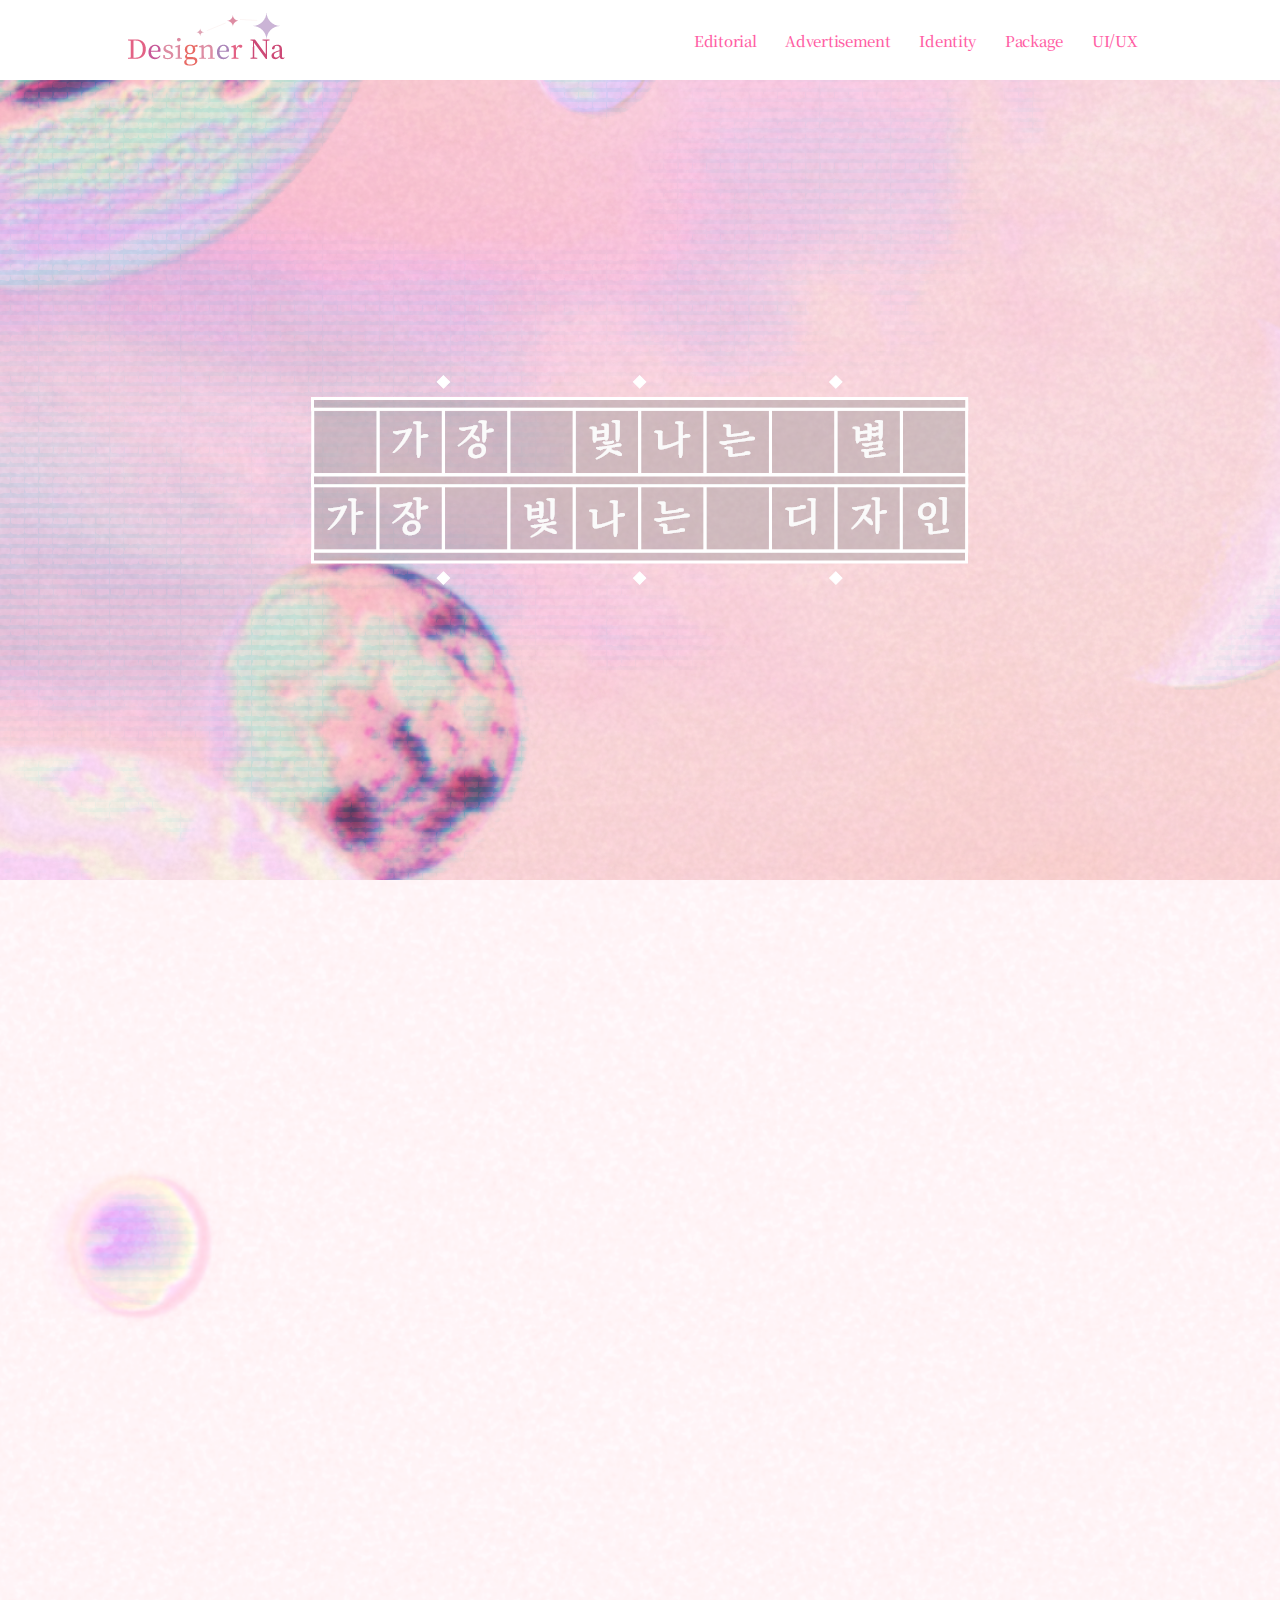
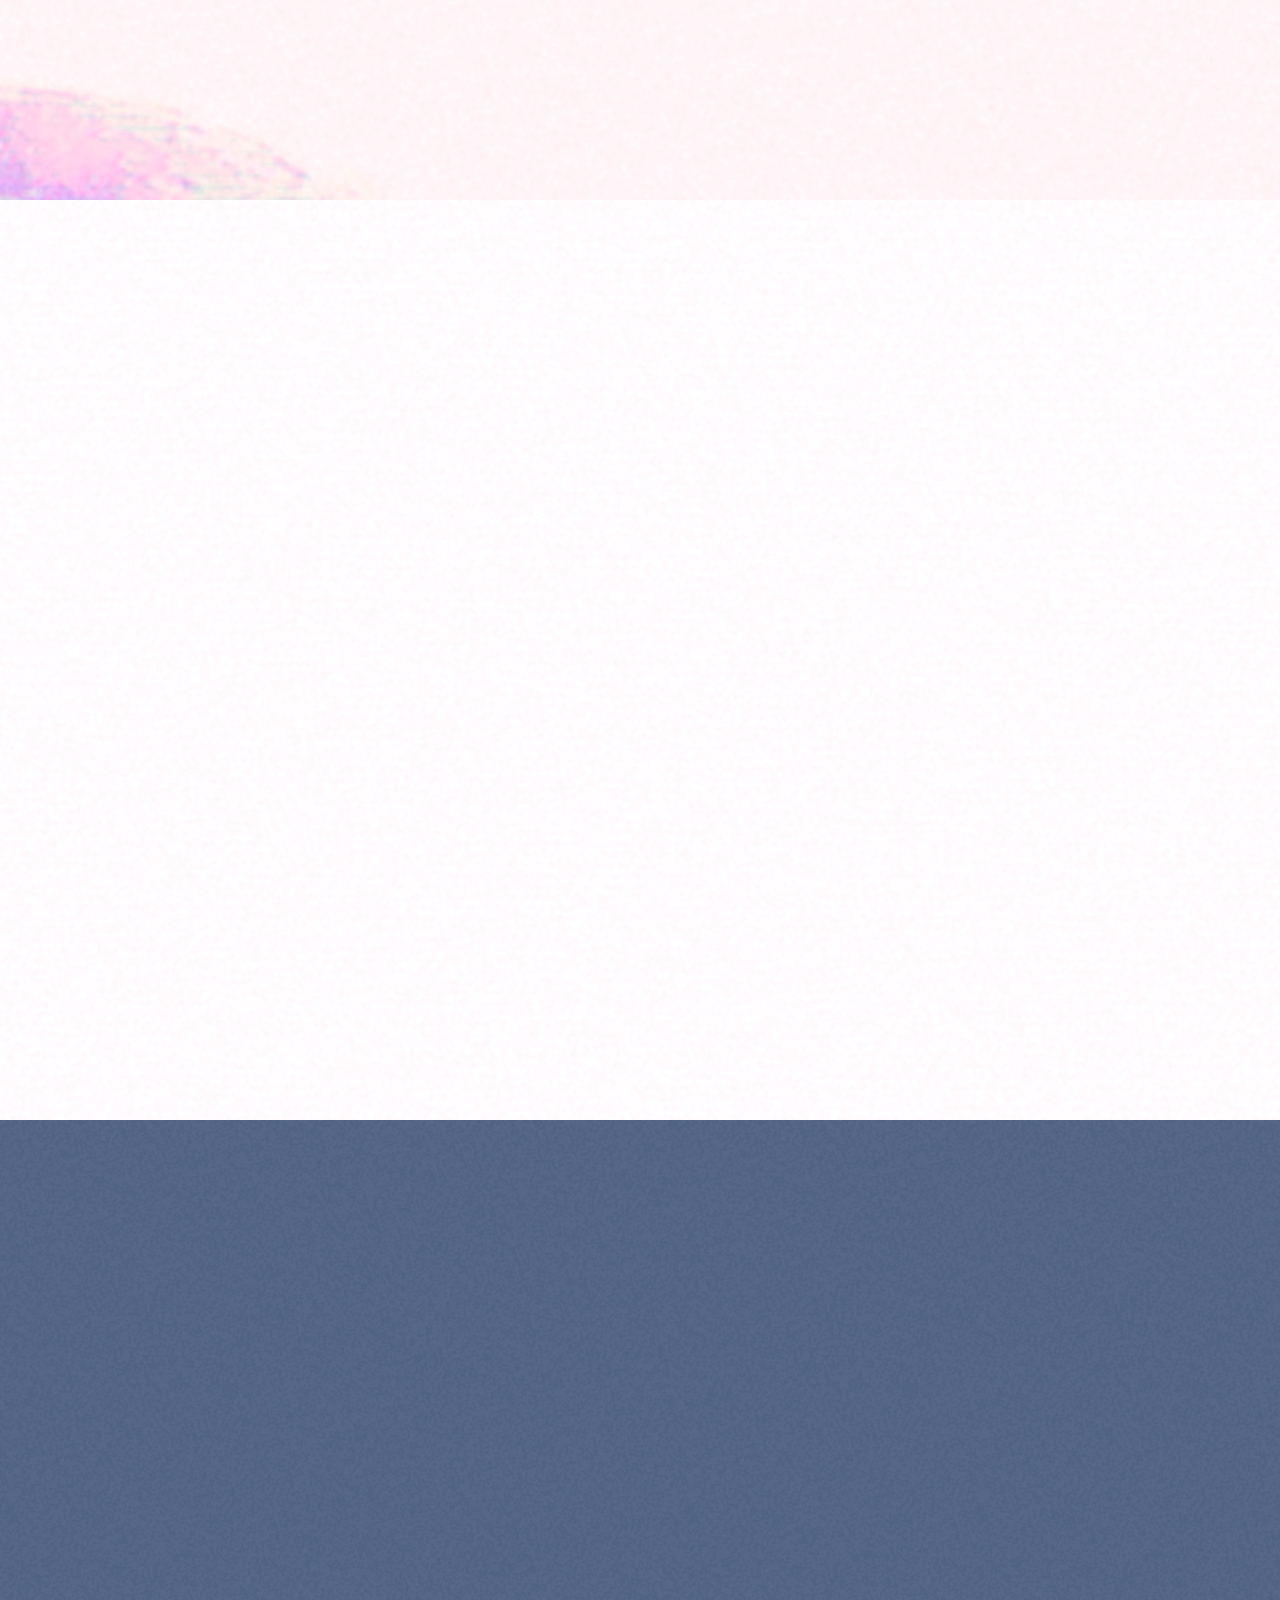
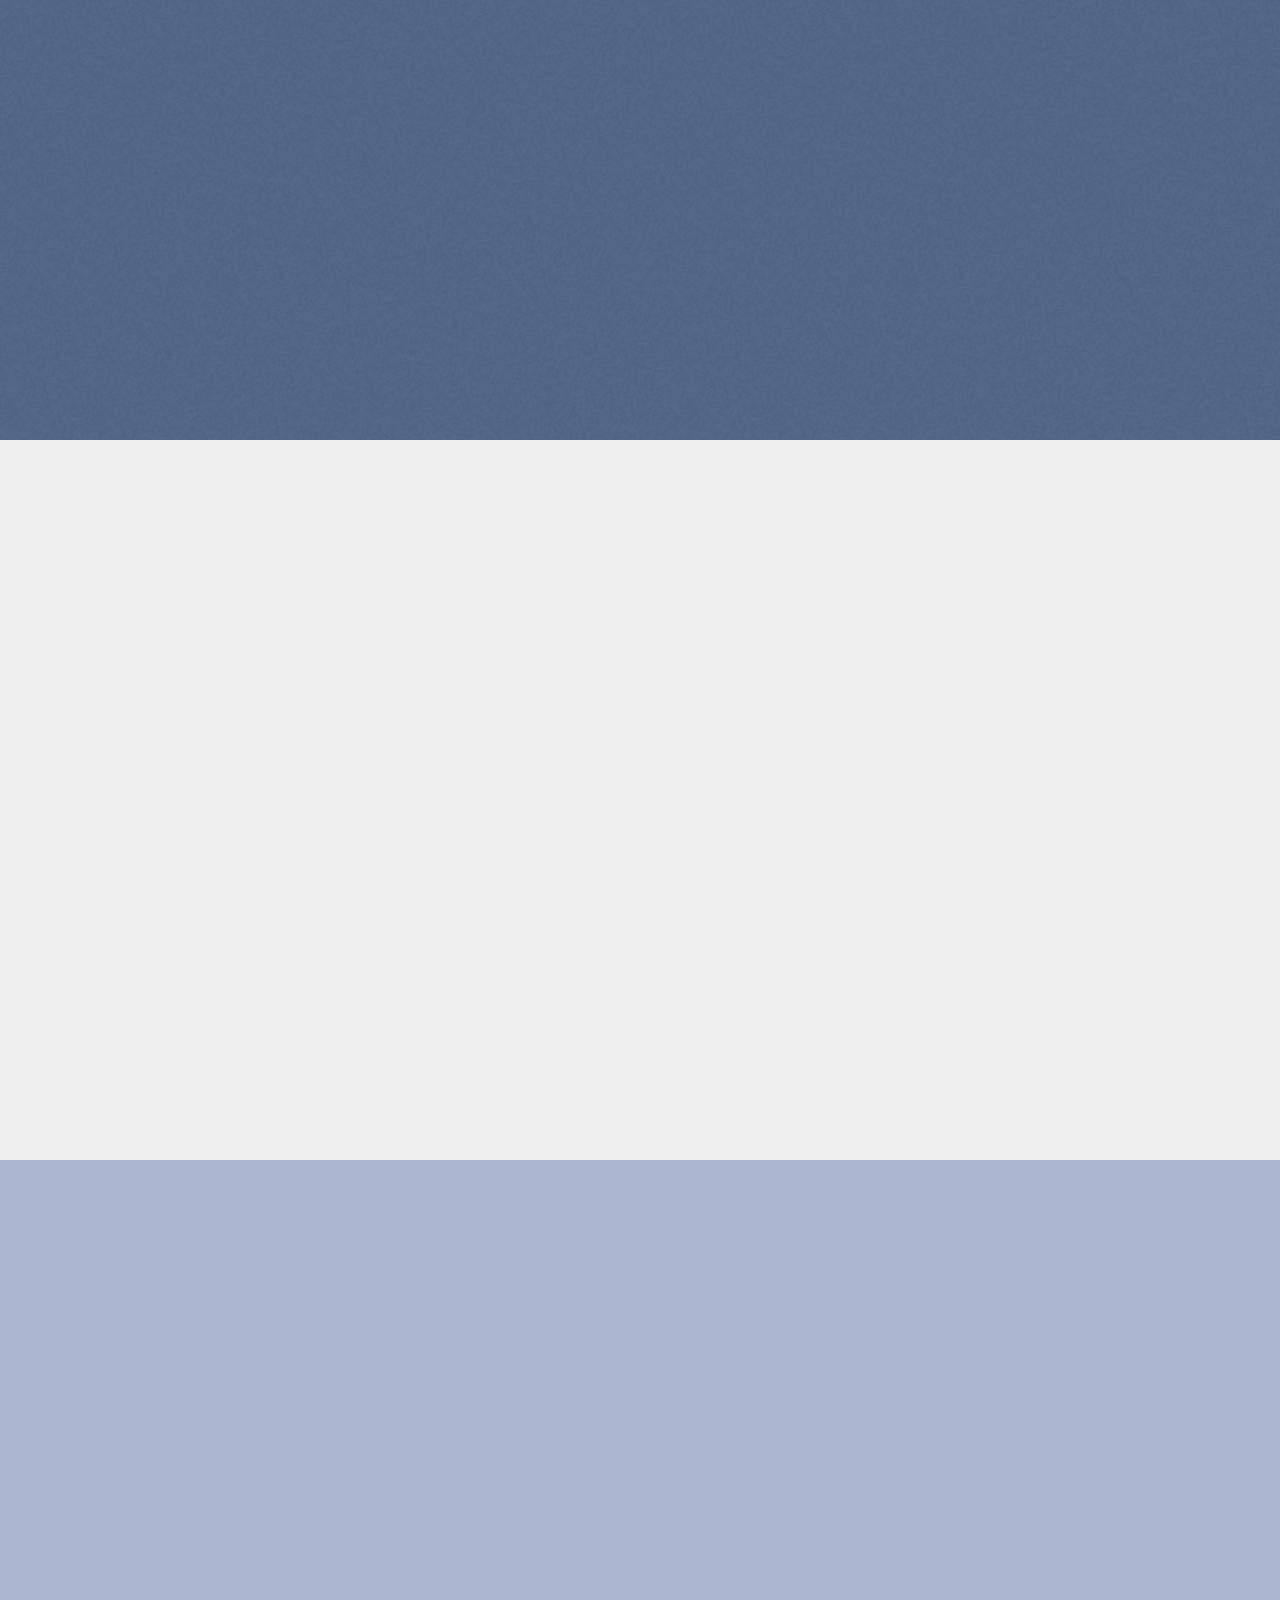
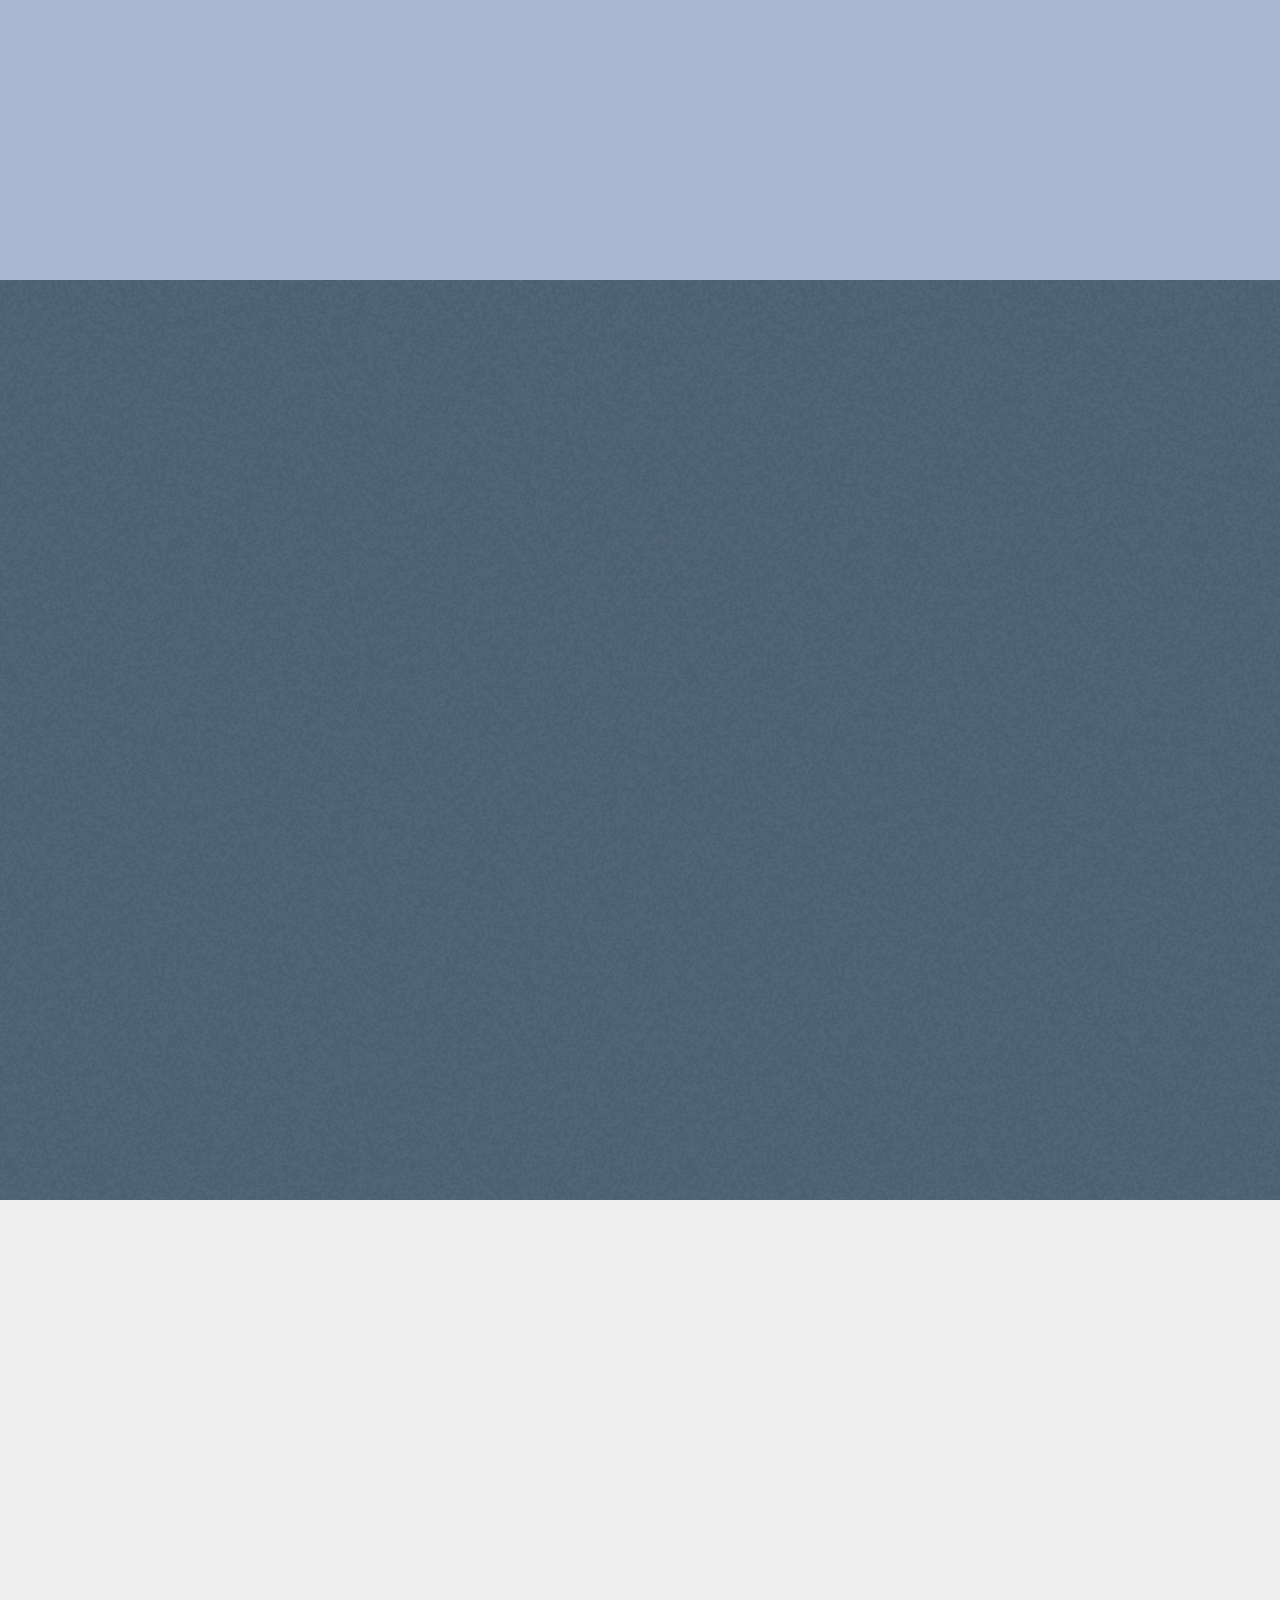
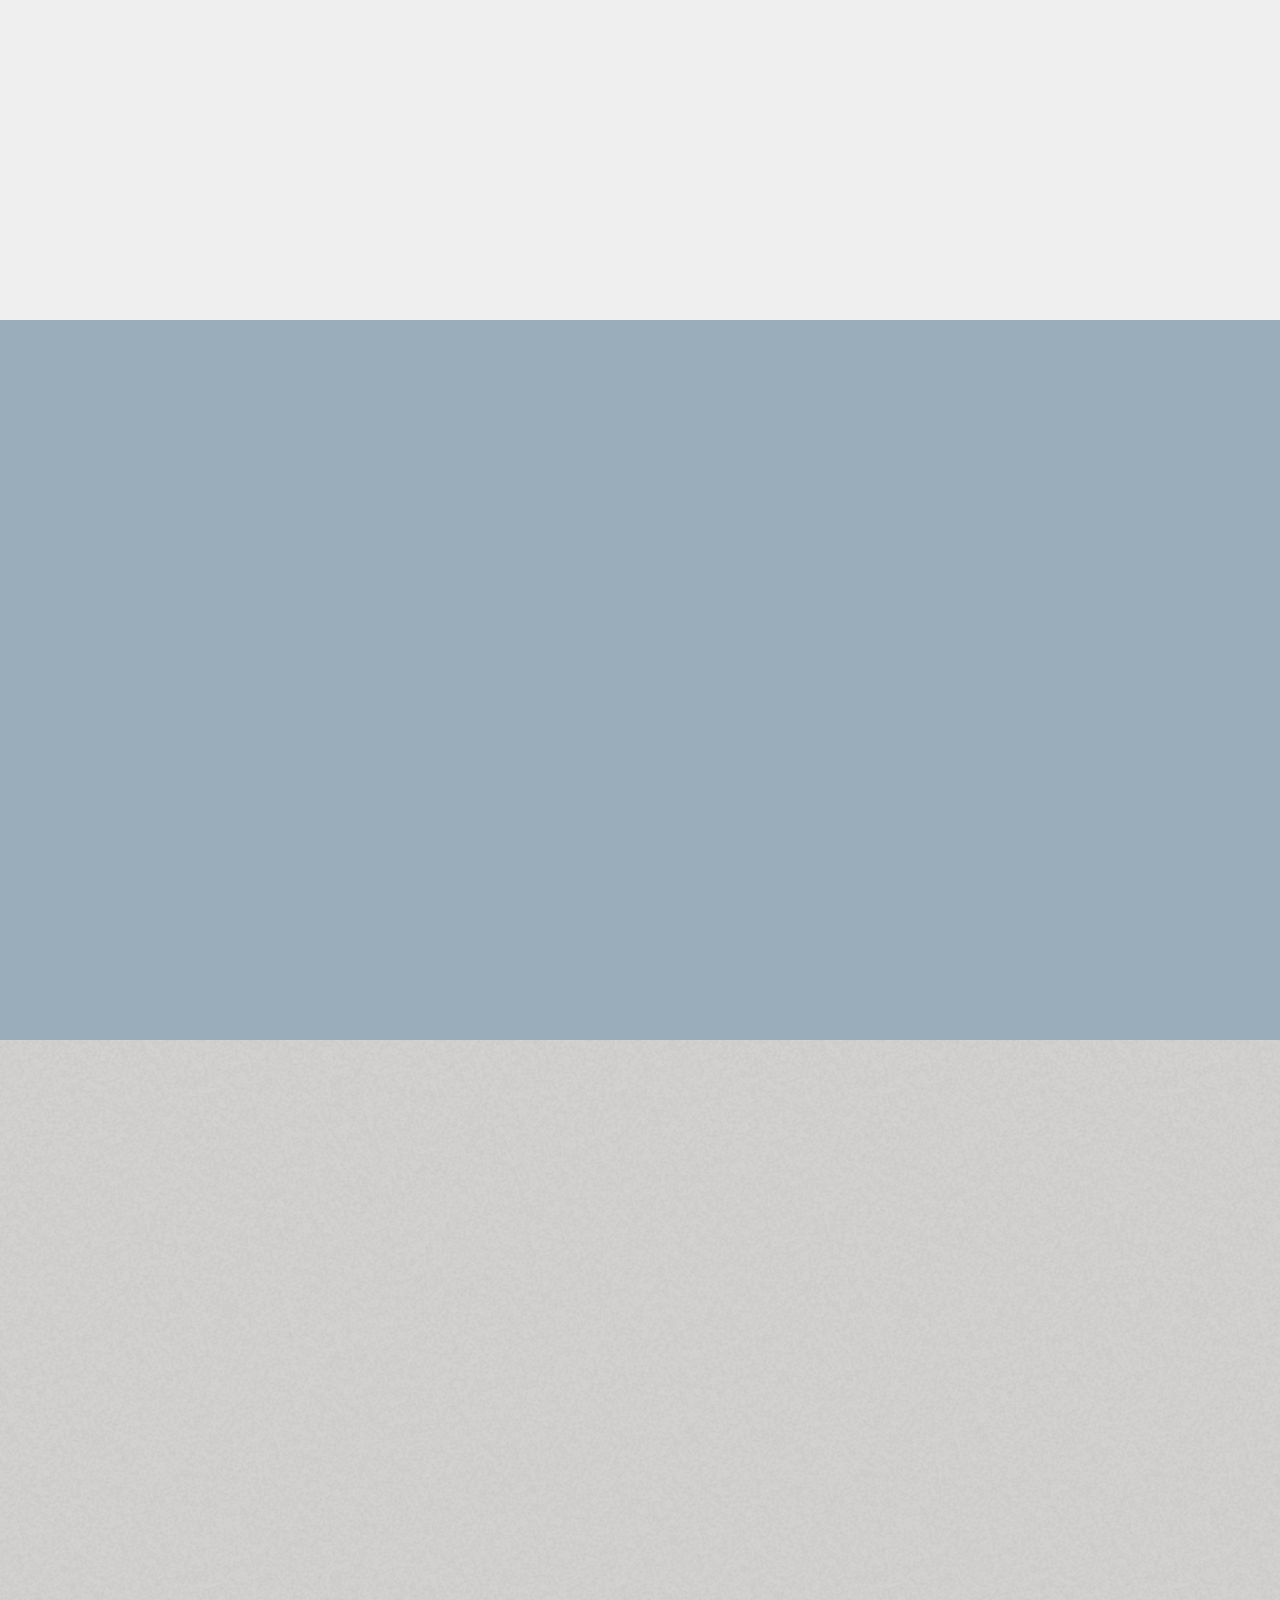
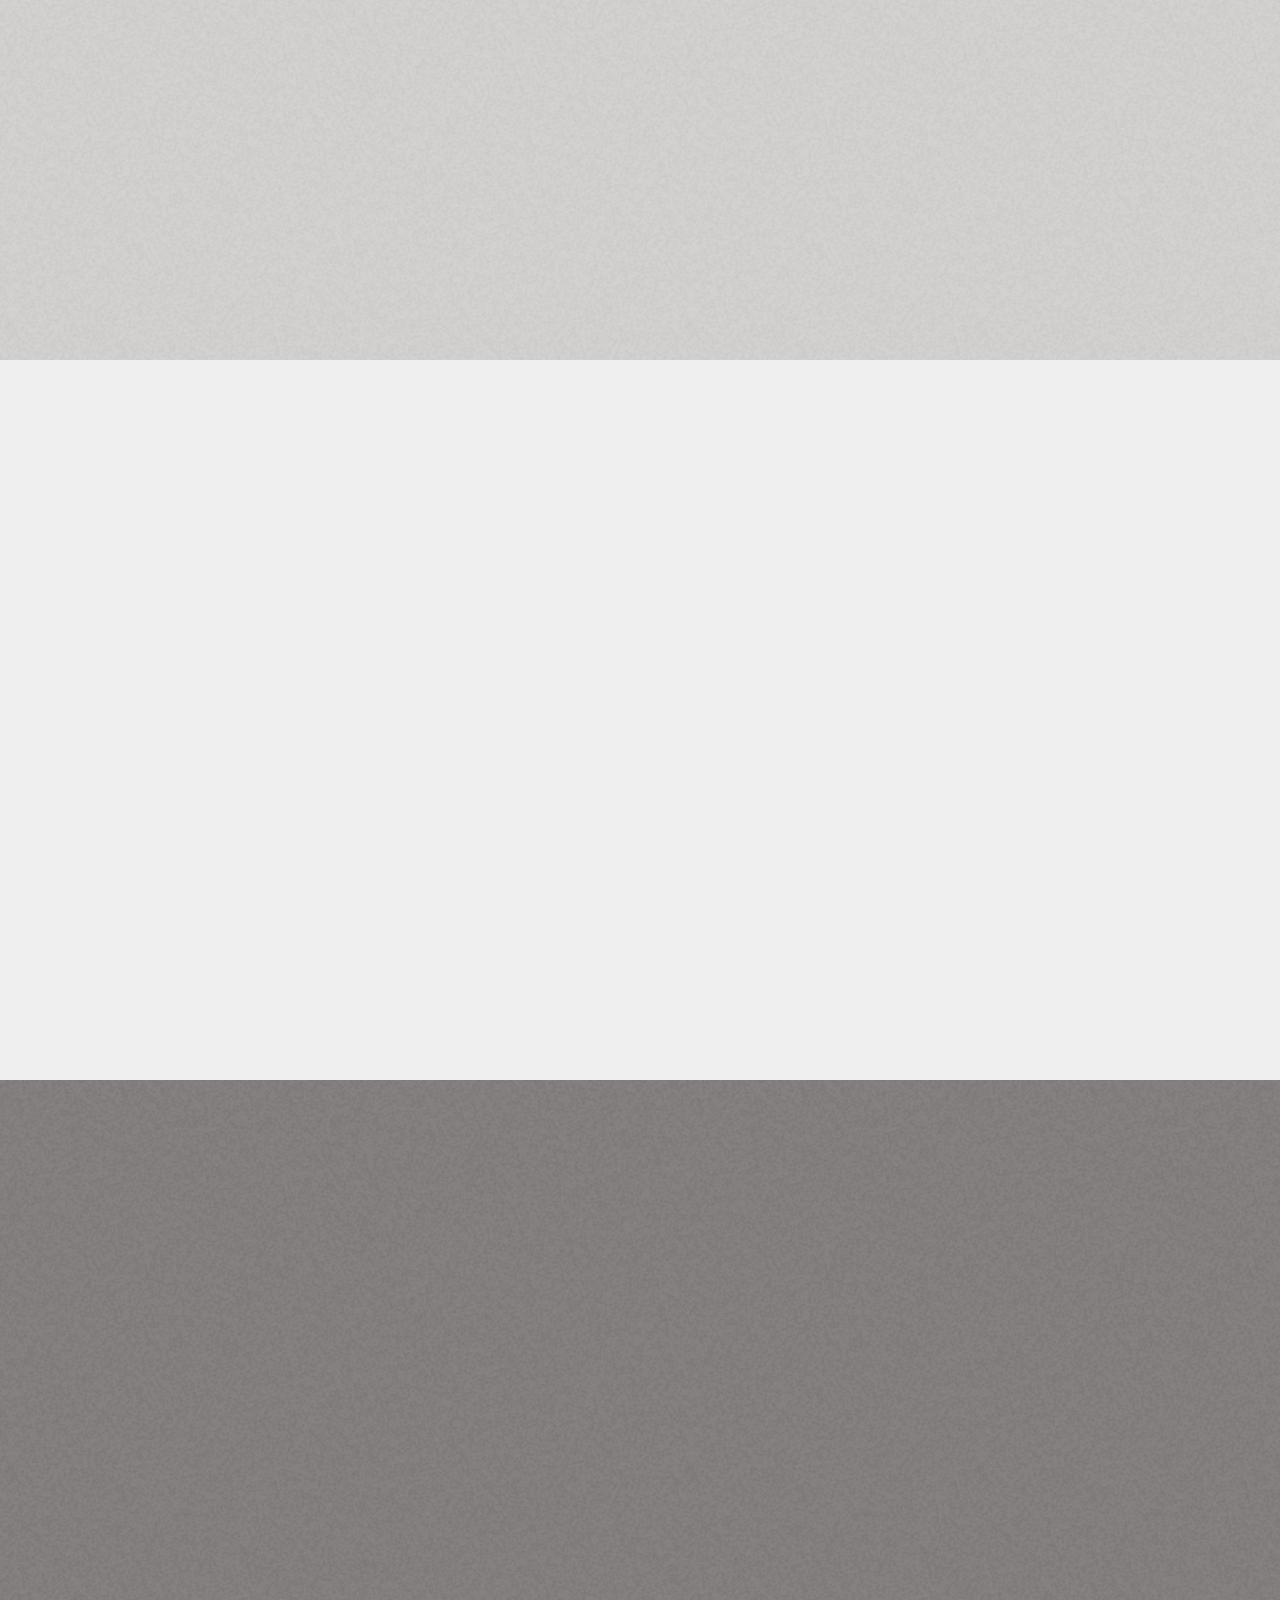
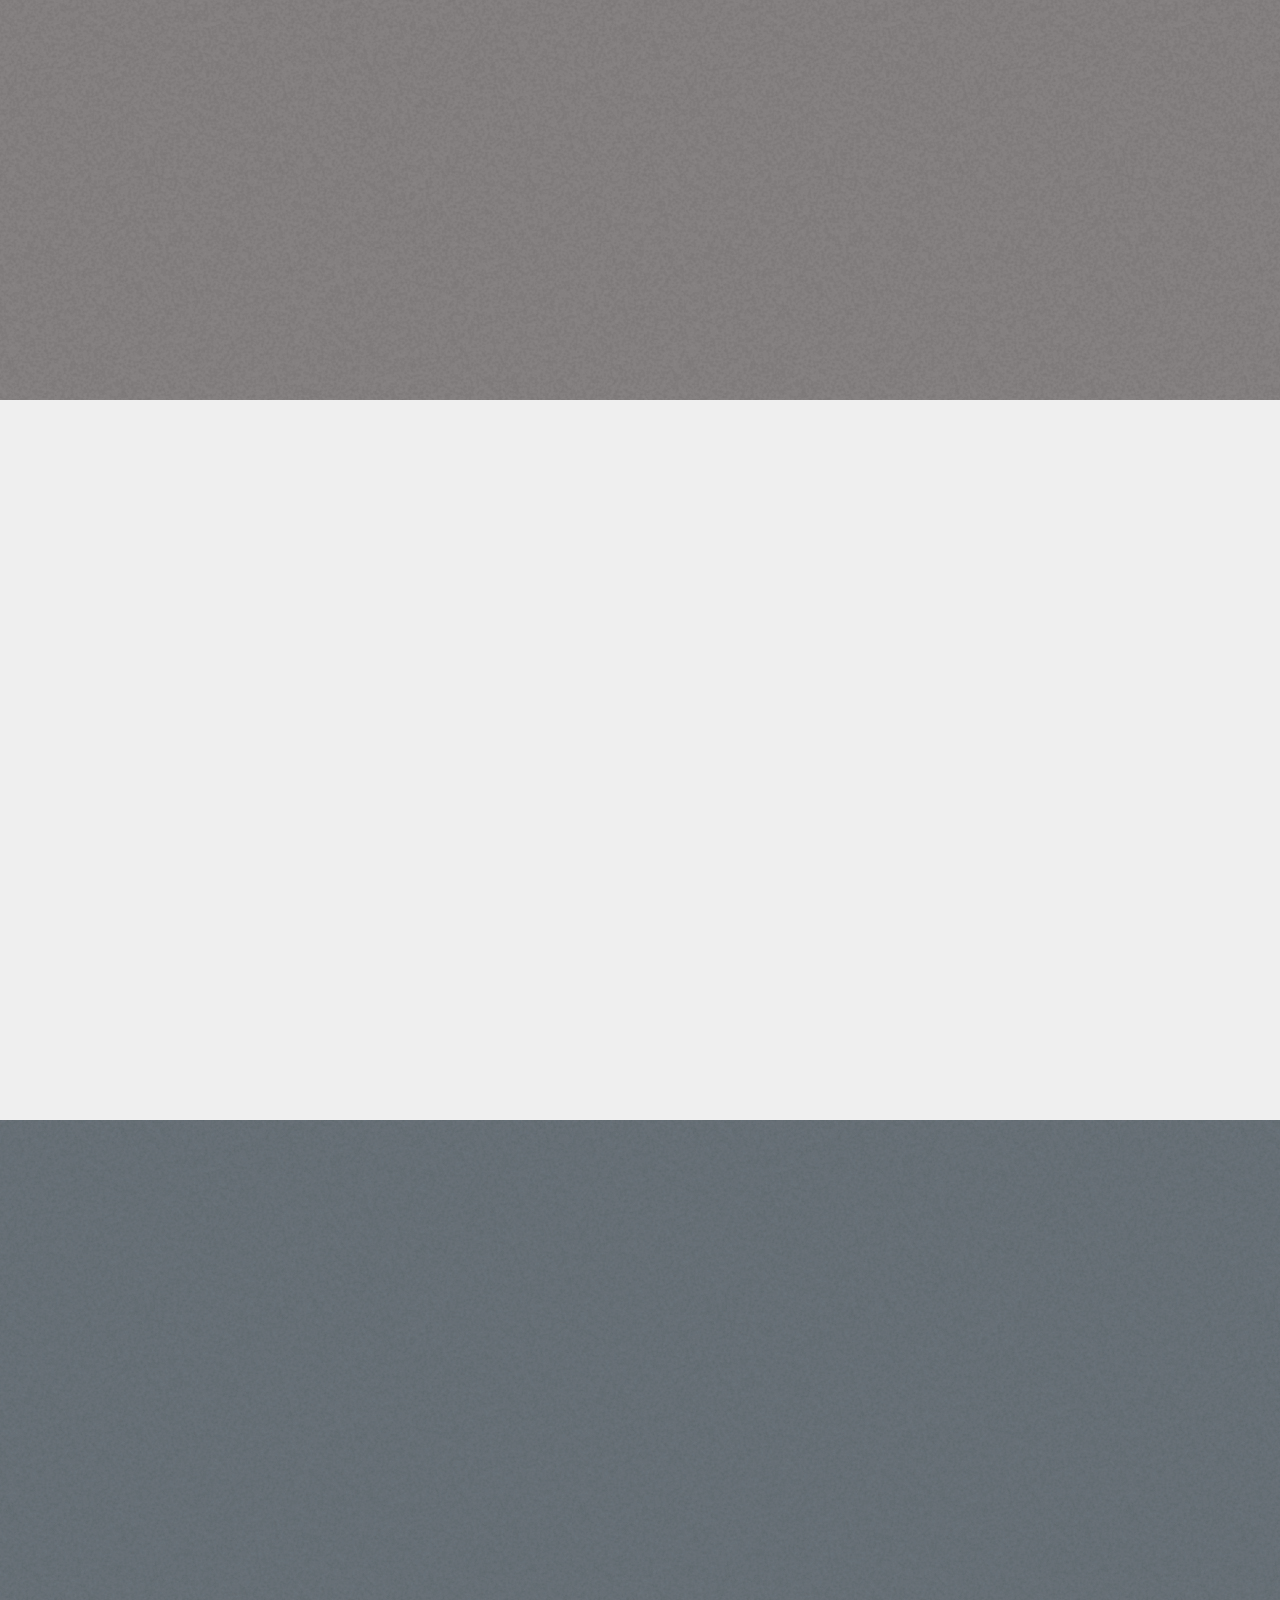
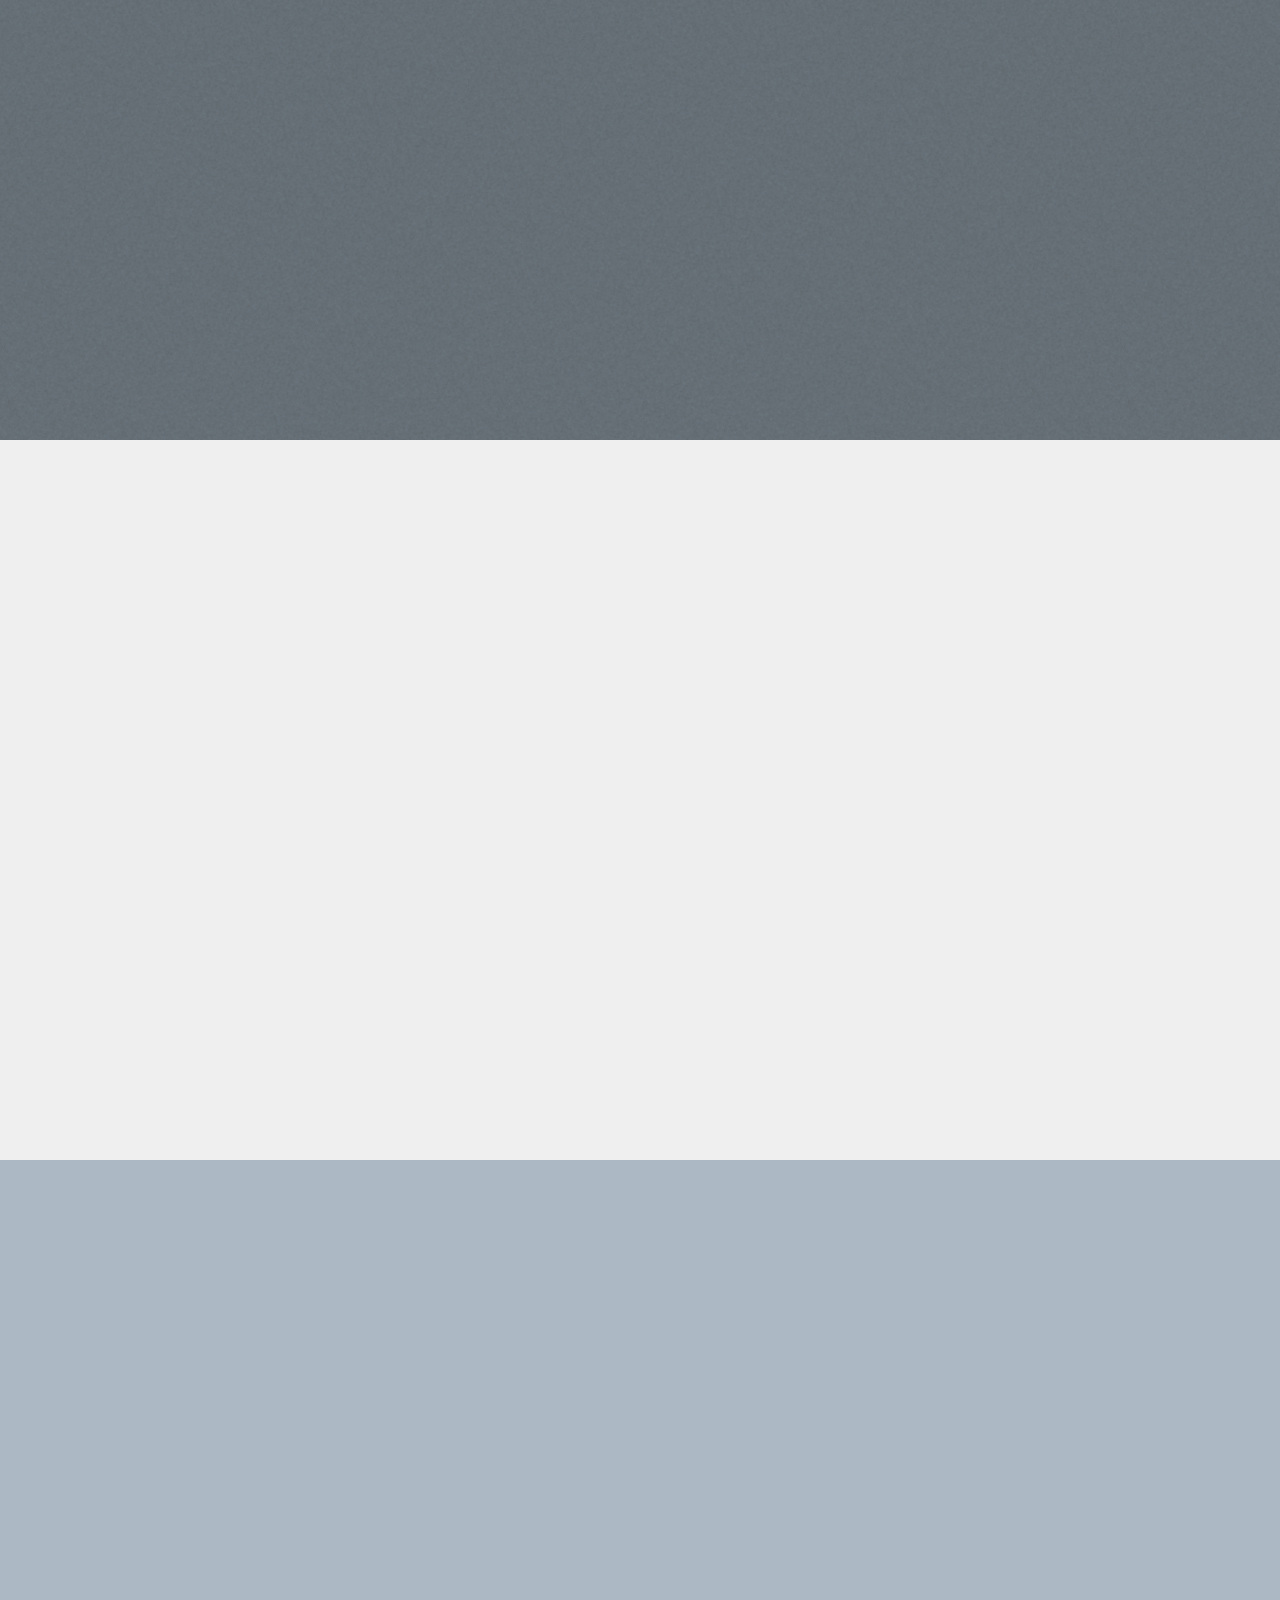
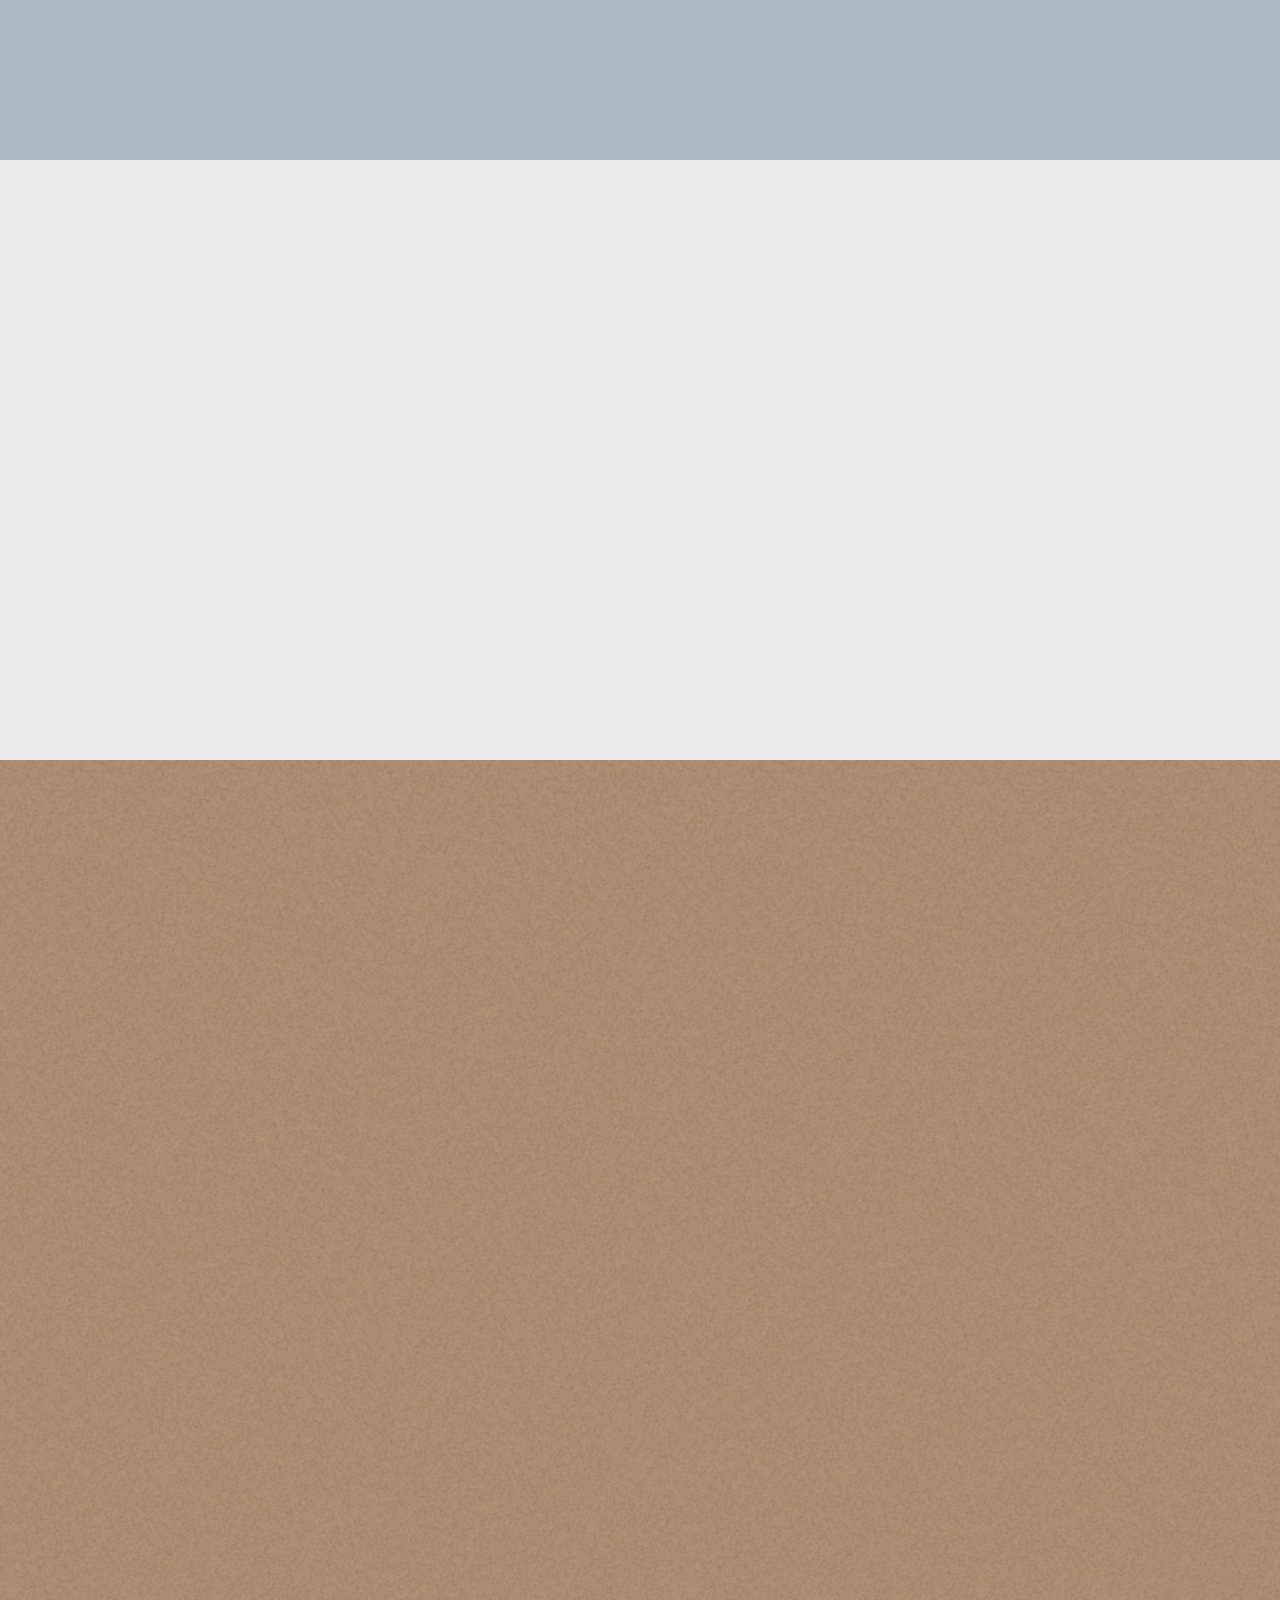
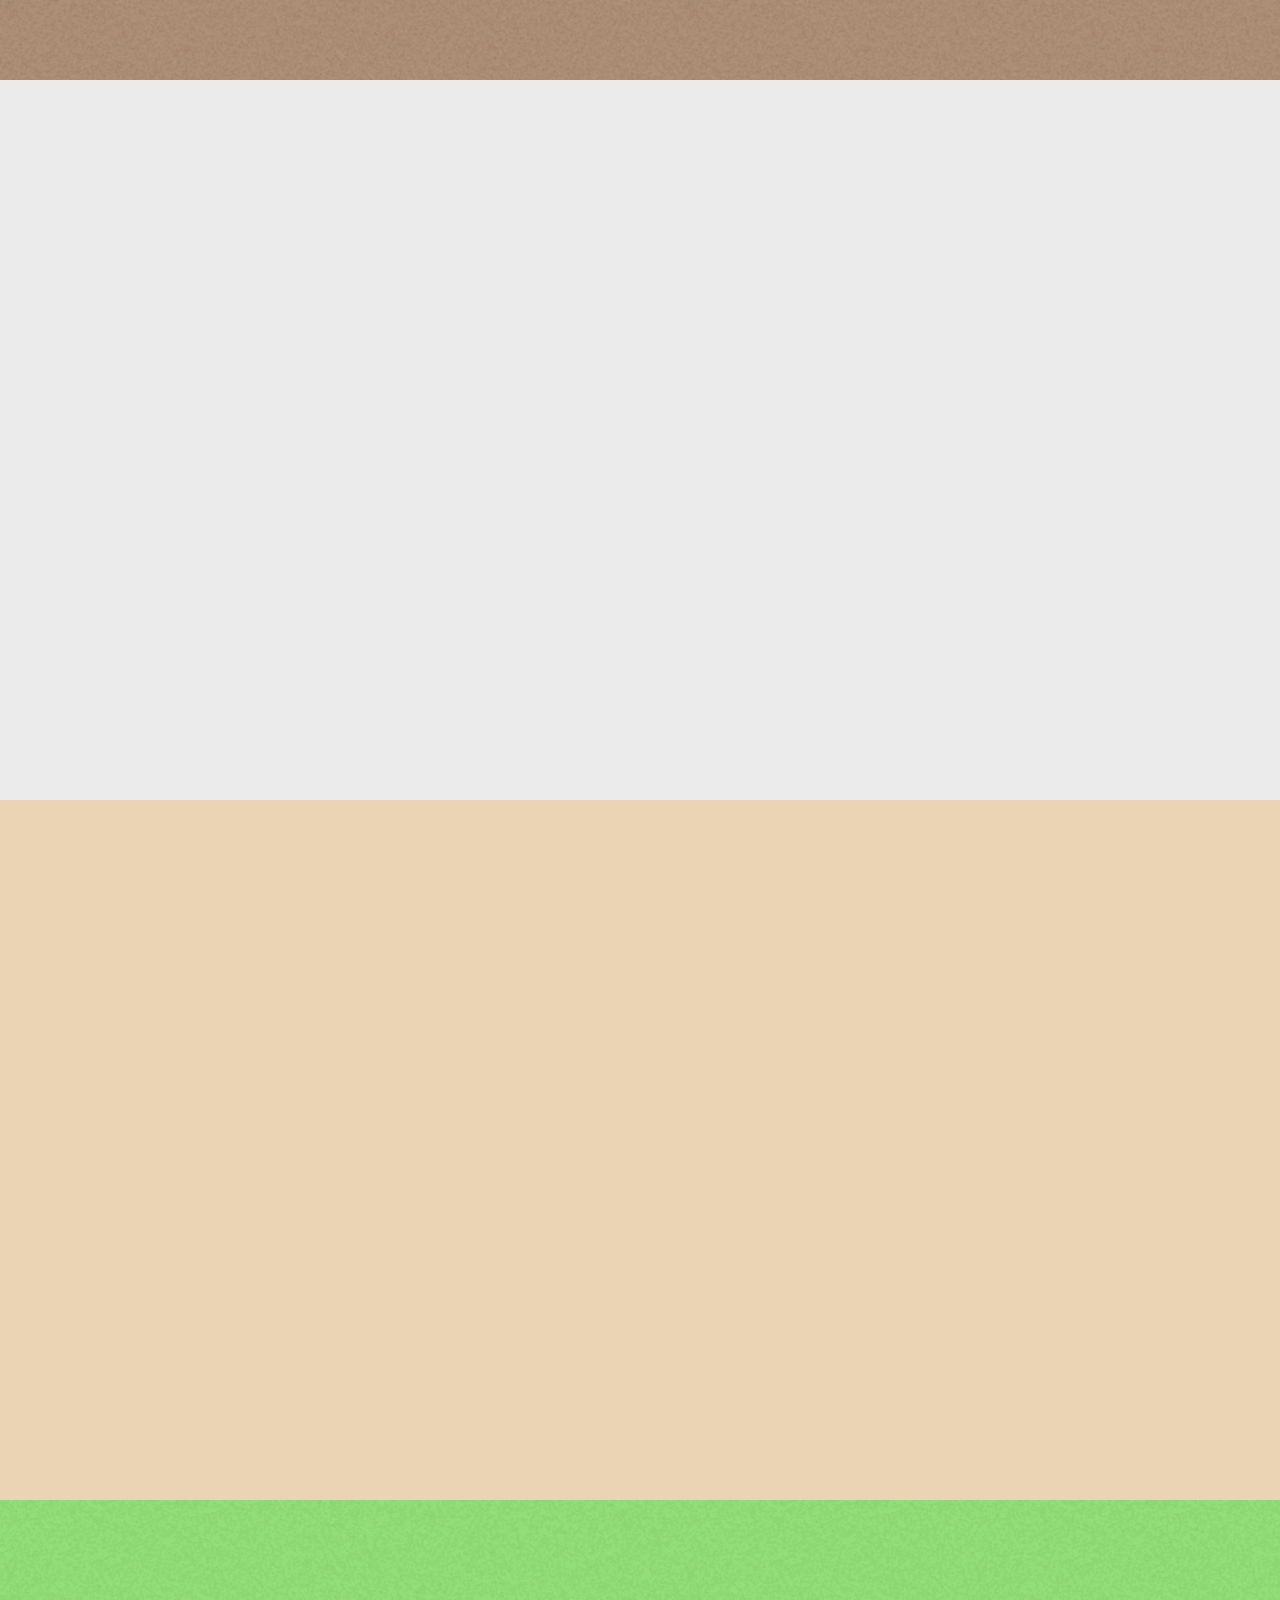
<file: index.html>
<!DOCTYPE html>
<html lang="ko" dir="ltr">
  <head>
    <meta charset="utf-8">
    <title>Designer 'Na' portfolio</title>
    <link rel="stylesheet" href="css/style.css">
    <link href="https://fonts.googleapis.com/css2?family=Noto+Serif+KR:wght@200;300;400;500;600;700;900&display=swap" rel="stylesheet">
    <link rel="stylesheet" href="css/style.css">
    <link href="https://fonts.googleapis.com/css2?family=Noto+Sans+KR:wght@100;300;400;500;700;900&display=swap" rel="stylesheet">
    <link rel="stylesheet" href="css/aos.css">

    <script type="text/javascript"> var UserAgent = navigator.userAgent; if (UserAgent.match(/iPhone|ipad|Android|Windows CE|BlackBerry|Symbian|Windows Phone|webOS|Opera Mini|Opera Mobi|POLARIS|IEMobile|lgtelecom|nokia|SonyEricsson/i) != null || UserAgent.match(/LG|SAMSUNG|Samsung/) != null) { location.href = "m_index.html"; }
    </script>
    
  </head>
  <body>

    <header>
      <nav>
        <div class="logo">
          <a onclick="fnMove('1')"><img src="img/01_logo.png" alt="an insightful designer"></a>
        </div>
        <div class="menu">
          <ul>
            <li><a onclick="fnMove('2')">Editorial</a></li>
            <li><a onclick="fnMove('3')">Advertisement</a></li>
            <li><a onclick="fnMove('4')">Identity</a></li>
            <li><a onclick="fnMove('5')">Package</a></li>
            <li><a onclick="fnMove('6')">UI/UX</a></li>
          </ul>
        </div>
      </nav>
    </header>

    <section>
      <div class="keyvisual" id="anchor1">
        <div class="keyvisual_wrap">
          <div class="keyvisual_title" data-aos="fade-right" data-aos-duration="1800">
            <img src="img/03_keyvisual_tit.png" alt="가장 빛나는 별 가장 빛나는 디자인">
          </div>
        </div>
      </div>

      <div class="profile">
        <div class="profile_wrap">
          <div class="profile_01" data-aos="fade-up" data-aos-duration="1000"><img src="img/04_tit.png" alt="about Me"></div>
          <div class="profile_02" data-aos="fade-up" data-aos-duration="1000"><img src="img/04_txt.png" alt="profile"></div>
        </div>
      </div>

      <div class="bottom">
        <div class="bot_tit" data-aos="fade-up" data-aos-duration="1000"><img src="img/05_tit.png" alt="portfolio"></div>
        <div class="bot_wrap" data-aos="fade-up" data-aos-duration="1000">
          <a onclick="fnMove('2')"><div class="bot_01"></div></a>
          <a onclick="fnMove('3')"><div class="bot_02"></div></a>
          <a onclick="fnMove('4')"><div class="bot_03"></div></a>
        </div>
        <div class="bot_wrap2" data-aos="fade-up" data-aos-duration="1000">
          <a onclick="fnMove('5')"><div class="bot_04"></div></a>
          <a onclick="fnMove('6')"><div class="bot_05"></div></a>
        </div>
      </div>


      <div class="pf_01" id="anchor2">
        <div class="pf_wrap">
         <div class="pf_app_01" data-aos="fade-right" data-aos-duration="1000"><img src="img/pf_app_01.png" alt="사용 프로그램"></div>
         <div class="pf_img_01" data-aos="fade-right" data-aos-duration="1000"><img src="img/pf_img_01.png" alt="리플렛 디자인 목업"></div>
       </div>
      </div>

      <div class="pf_01_main">
        <div class="pf_main_wrap">
         <div class="pf_main_img_01" data-aos="fade-right" data-aos-duration="1000"><img src="img/pf_main_img_01.png" alt="리플렛 디자인 목업"></div>
         <div class="pf_main_txt_01" data-aos="fade-left" data-aos-duration="1000"><img src="img/pf_main_txt_01.png" alt="리플렛 디자인 설명"></div>
       </div>
      </div>

      <div class="pf_01_mu">
        <div class="pf_mu_wrap">
         <div class="pf_mu_img_01" data-aos="fade-up" data-aos-duration="1000"><img src="img/pf_mu_img_01.png" alt="리플렛 디자인 목업"></div>
       </div>
      </div>


      <div class="pf_02">
        <div class="pf_wrap">
         <div class="pf_app_02" data-aos="fade-right" data-aos-duration="1000"><img src="img/pf_app_02.png" alt="사용 프로그램"></div>
         <div class="pf_img_02" data-aos="fade-right" data-aos-duration="1000"><img src="img/pf_img_02.png" alt="북커버 디자인 목업"></div>
        </div>
      </div>

      <div class="pf_02_main">
       <div class="pf_main_wrap">
         <div class="pf_main_txt_02" data-aos="fade-right" data-aos-duration="1000"><img src="img/pf_main_txt_02.png" alt="북커버 디자인 설명"></div>
         <div class="pf_main_img_02" data-aos="fade-left" data-aos-duration="1000"><img src="img/pf_main_img_02.png" alt="북커버 디자인 목업"></div>
       </div>
      </div>

      <div class="pf_02_mu">
       <div class="pf_mu_wrap">
         <div class="pf_mu_img_02" data-aos="fade-up" data-aos-duration="1000"><img src="img/pf_mu_img_02.png" alt="북커버 디자인 목업"></div>
        </div>
      </div>


      <div class="pf_03" id="anchor3">
        <div class="pf_wrap">
           <div class="pf_app_03" data-aos="fade-right" data-aos-duration="1000"><img src="img/pf_app_03.png" alt="사용 프로그램"></div>
           <div class="pf_img_03" data-aos="fade-right" data-aos-duration="1000"><img src="img/pf_img_03.png" alt="잡지광고 목업"></div>
        </div>
      </div>

      <div class="pf_03_main">
       <div class="pf_main_wrap">
         <div class="pf_main_img_03" data-aos="fade-right" data-aos-duration="1000"><img src="img/pf_main_img_03.png" alt="잡지광고 목업"></div>
         <div class="pf_main_txt_03" data-aos="fade-left" data-aos-duration="1000"><img src="img/pf_main_txt_03.png" alt="잡지광고 설명"></div>
       </div>
      </div>


      <div class="pf_04">
       <div class="pf_wrap">
         <div class="pf_app_04" data-aos="fade-right" data-aos-duration="1000"><img src="img/pf_app_04.png" alt="사용 프로그램"></div>
         <div class="pf_img_04" data-aos="fade-right" data-aos-duration="1000"><img src="img/pf_img_04.png" alt="신문 공익광고 목업"></div>
       </div>
      </div>

      <div class="pf_04_main">
       <div class="pf_main_wrap">
         <div class="pf_main_txt_04" data-aos="fade-right" data-aos-duration="1000"><img src="img/pf_main_txt_04.png" alt="신문 공익광고 설명"></div>
         <div class="pf_main_img_04" data-aos="fade-left" data-aos-duration="1000"><img src="img/pf_main_img_04.png" alt="신문 공익광고 목업"></div>
       </div>
      </div>


      <div class="pf_05" id="anchor4">
       <div class="pf_wrap">
         <div class="pf_img_05" data-aos="fade-right" data-aos-duration="1000"><img src="img/pf_img_05.png" alt="C.I디자인 목업"></div>
       </div>
      </div>

      <div class="pf_05_main">
        <div class="pf_main_wrap">
         <div class="pf_main_img_05" data-aos="fade-right" data-aos-duration="1000"><img src="img/pf_main_img_05.png" alt="C.I디자인 목업"></div>
         <div class="pf_main_txt_05" data-aos="fade-left" data-aos-duration="1000"><img src="img/pf_main_txt_05.png" alt="C.I디자인 설명"></div>
        </div>
      </div>

      <div class="pf_05_mu_1">
       <div class="pf_mu_wrap">
         <div class="pf_mu_img_05_1" data-aos="fade-up" data-aos-duration="1000"><img src="img/pf_mu_img_05_1.png" alt="C.I디자인 목업"></div>
        </div>
      </div>

      <div class="pf_05_mu_2">
       <div class="pf_mu_wrap">
         <div class="pf_mu_img_05_2" data-aos="fade-up" data-aos-duration="1000"><img src="img/pf_mu_img_05_2.png" alt="C.I디자인 목업"></div>
        </div>
      </div>


      <div class="pf_06" id="anchor5">
       <div class="pf_wrap">
        <div class="pf_app_06" data-aos="fade-right" data-aos-duration="1000"><img src="img/pf_app_06.png" alt="사용 프로그램"></div>
        <div class="pf_img_06" data-aos="fade-right" data-aos-duration="1000"><img src="img/pf_img_06.png" alt="패키지디자인 목업"></div>
       </div>
      </div>

      <div class="pf_06_main">
       <div class="pf_main_wrap">
        <div class="pf_main_txt_06" data-aos="fade-right" data-aos-duration="1000"><img src="img/pf_main_txt_06.png" alt="패키지디자인 설명"></div>
        <div class="pf_main_img_06" data-aos="fade-left" data-aos-duration="1000"><img src="img/pf_main_img_06.png" alt="패키지디자인 목업"></div>
       </div>
      </div>

      <div class="pf_06_mu_1">
       <div class="pf_mu_wrap">
         <div class="pf_mu_img_06_1" data-aos="fade-up" data-aos-duration="1000"><img src="img/pf_mu_img_06_1.png" alt="패키지디자인 목업"></div>
         </div>
      </div>


      <div class="pf_07" id="anchor6">
       <div class="pf_wrap">
        <div class="pf_app_07" data-aos="fade-right" data-aos-duration="1000"><img src="img/pf_app_07.png" alt="사용 프로그램"></div>
        <div class="pf_img_07" data-aos="fade-right" data-aos-duration="1000"><img src="img/pf_img_07.png" alt="모바일 웹사이트 목업"></div>
       </div>
      </div>

      <div class="pf_07_main">
       <div class="pf_main_wrap">
        <div class="pf_main_img_07" data-aos="fade-right" data-aos-duration="1000"><img src="img/pf_main_img_07.png" alt="모바일 웹사이트 목업"></div>
        <div class="pf_main_txt_07" data-aos="fade-left" data-aos-duration="1000"><img src="img/pf_main_txt_07.png" alt="모바일 웹사이트 설명"></div>
       </div>
      </div>

      <div class="pf_07_mu_1">
       <div class="pf_mu_wrap">
        <div class="pf_mu_img_07_1" data-aos="fade-up" data-aos-duration="1000"><img src="img/pf_mu_img_07_1.png" alt="모바일 웹사이트 목업"></div>
       </div>
      </div>

    </section>

    <footer>
      <div class="footer_wrap">
        <span class="footer_logo"><img src="img/06_footer_logo.png" alt="footer"></span>
        <span class="footer_txt">Copyright ⓒ 2020 Na Sungsu All right reserved<br>e-Mail : nasc13@naver.com</span>
      </div>
    </footer>

    <script type="text/javascript" src="js/jquery-latest.js"></script>
    <script>
      function fnMove(seq){
        var offset = $("#anchor" + seq).offset();
        $('html,body').animate({scrollTop : offset.top}, 1200);
      }
    </script>

    <!--AOS 스크립트-->
    <script type="text/javascript" src="js/aos.js"></script>
    <script>
      AOS.init({
        easing: 'ease-in-out-sine'
      });
    </script>

  </body>
</html>
</file>
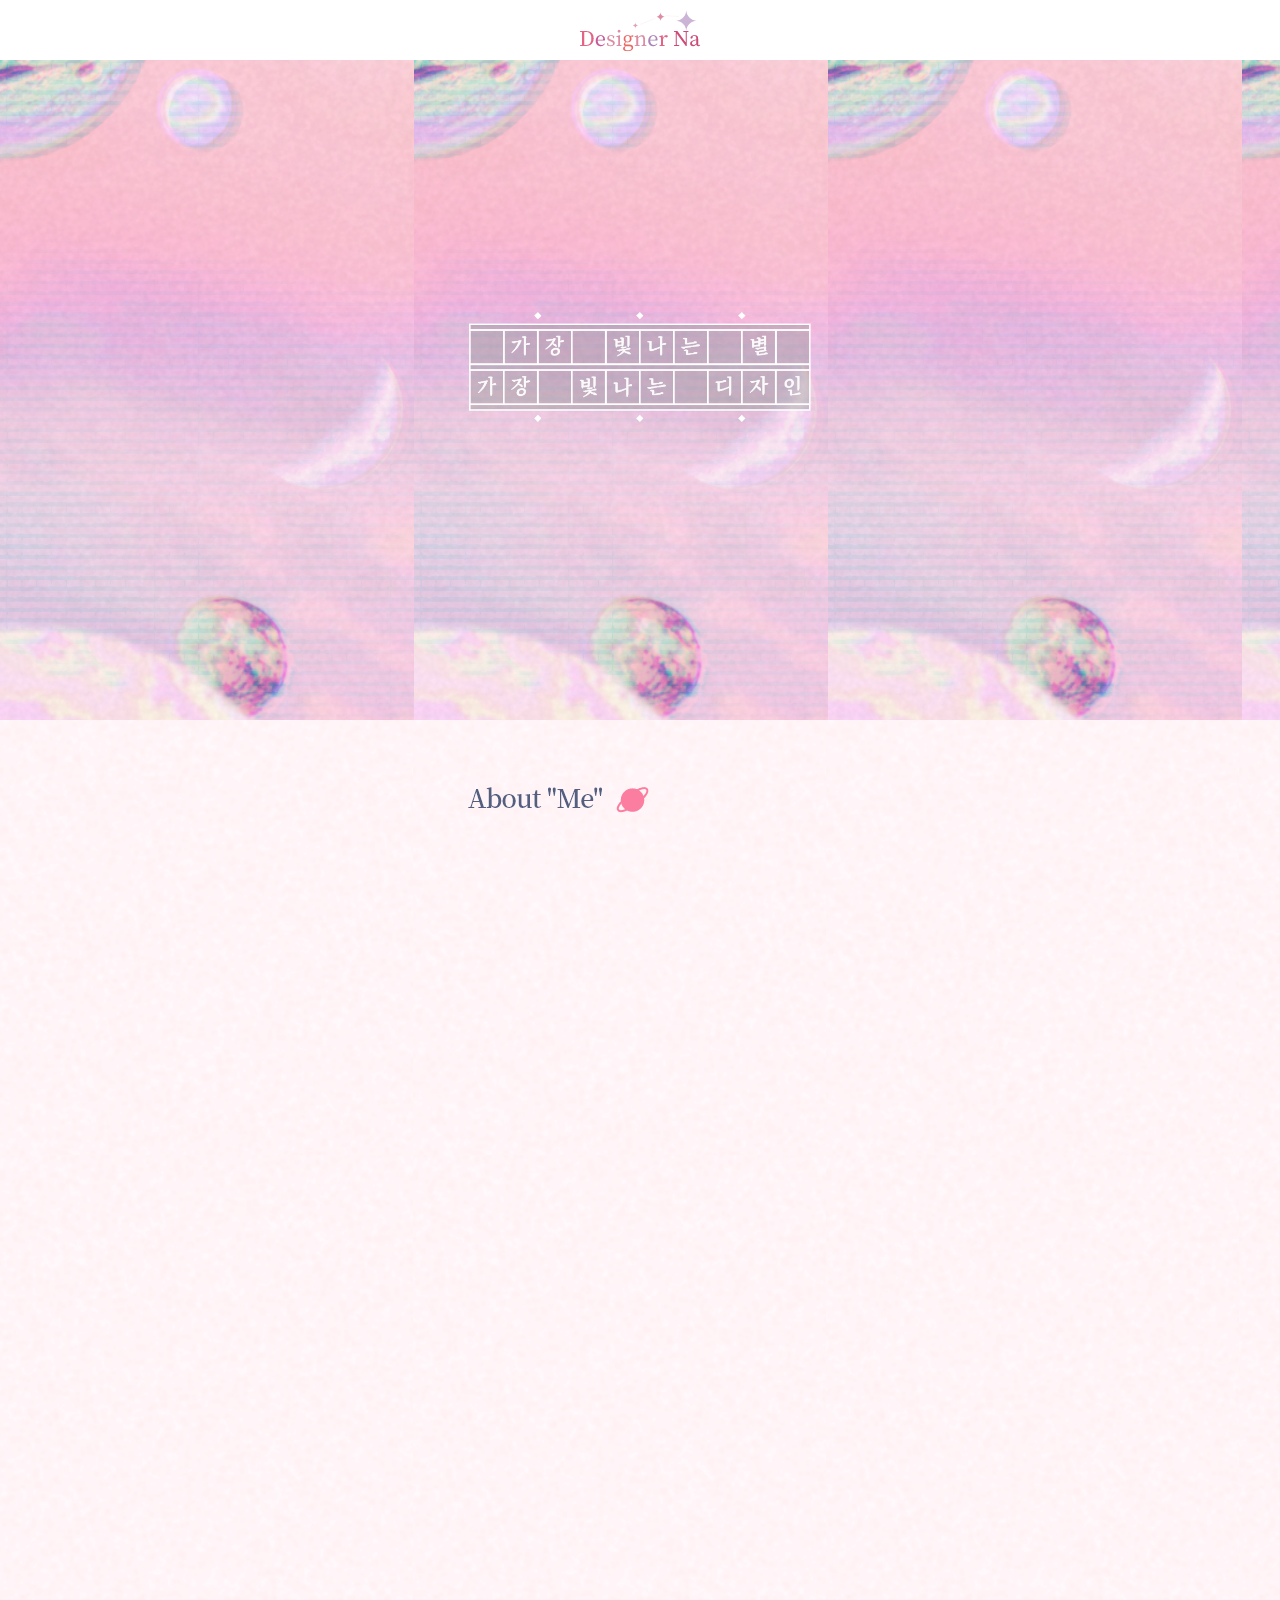
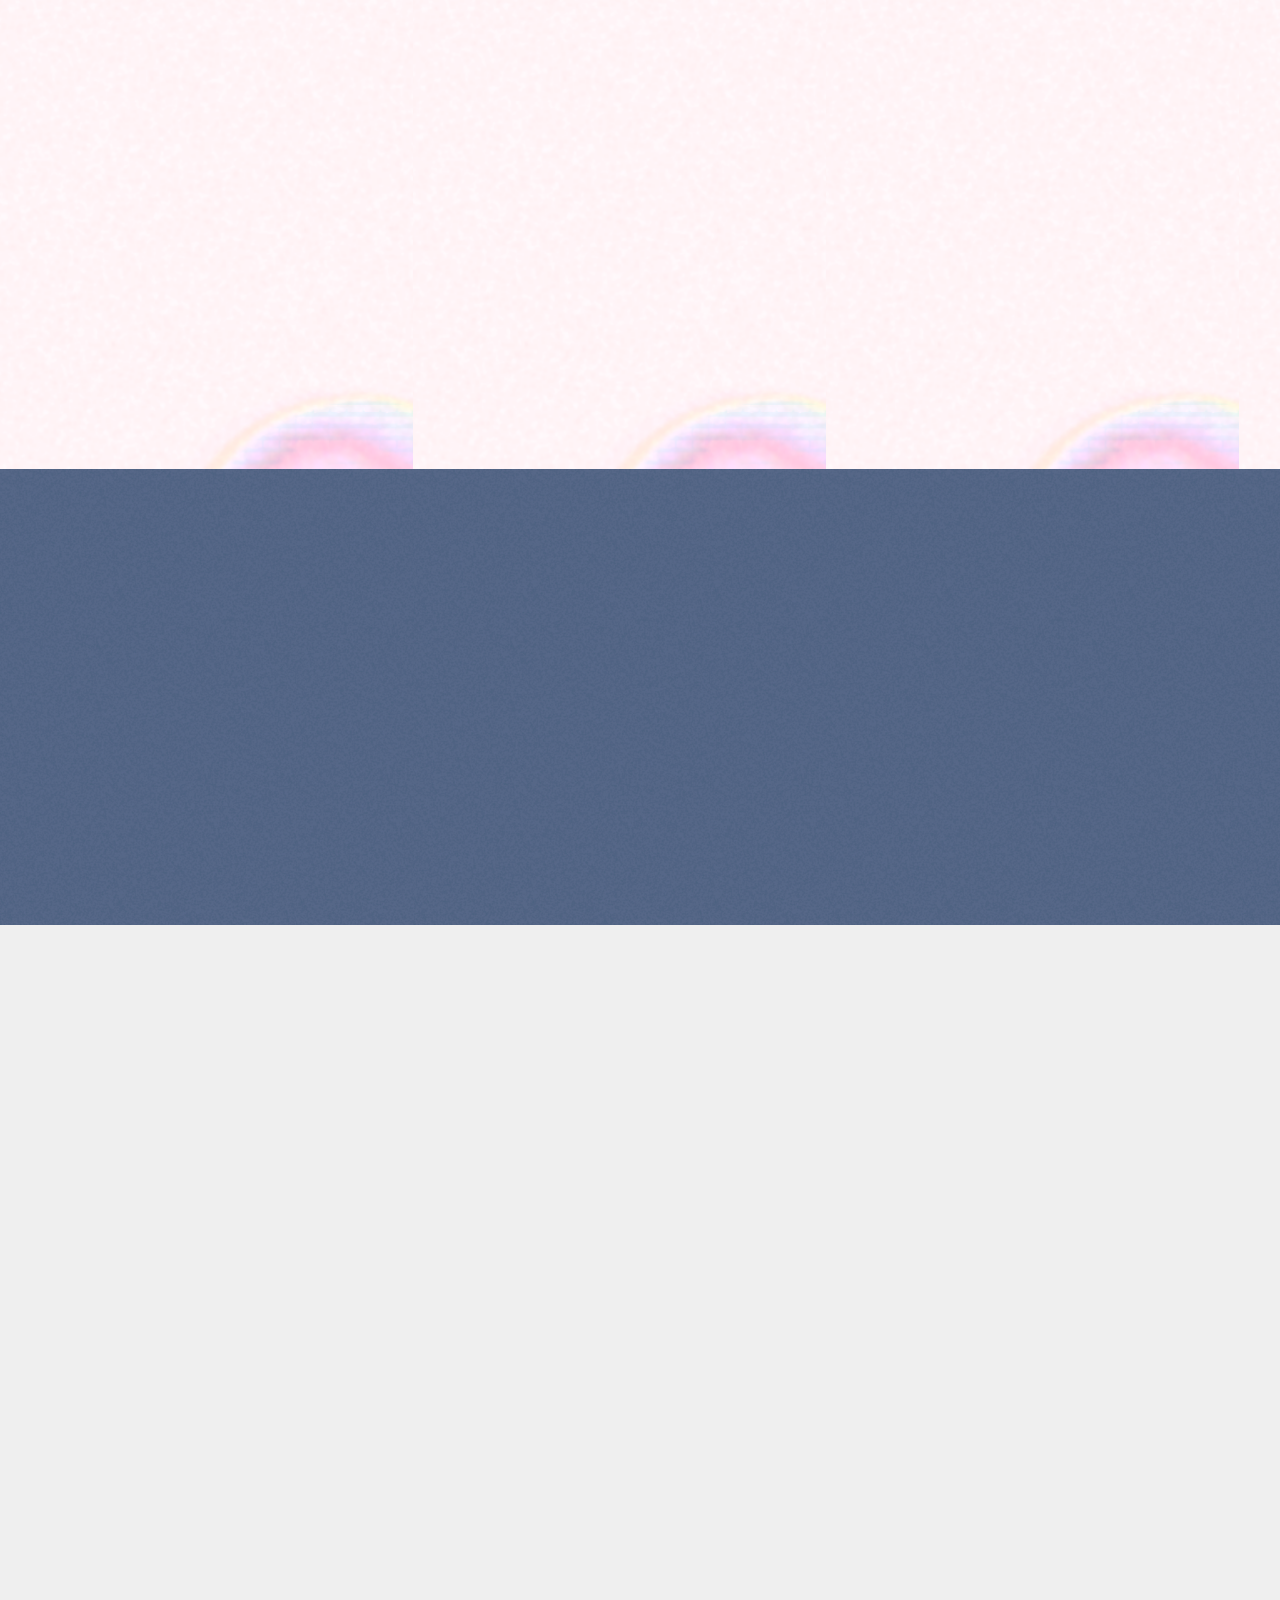
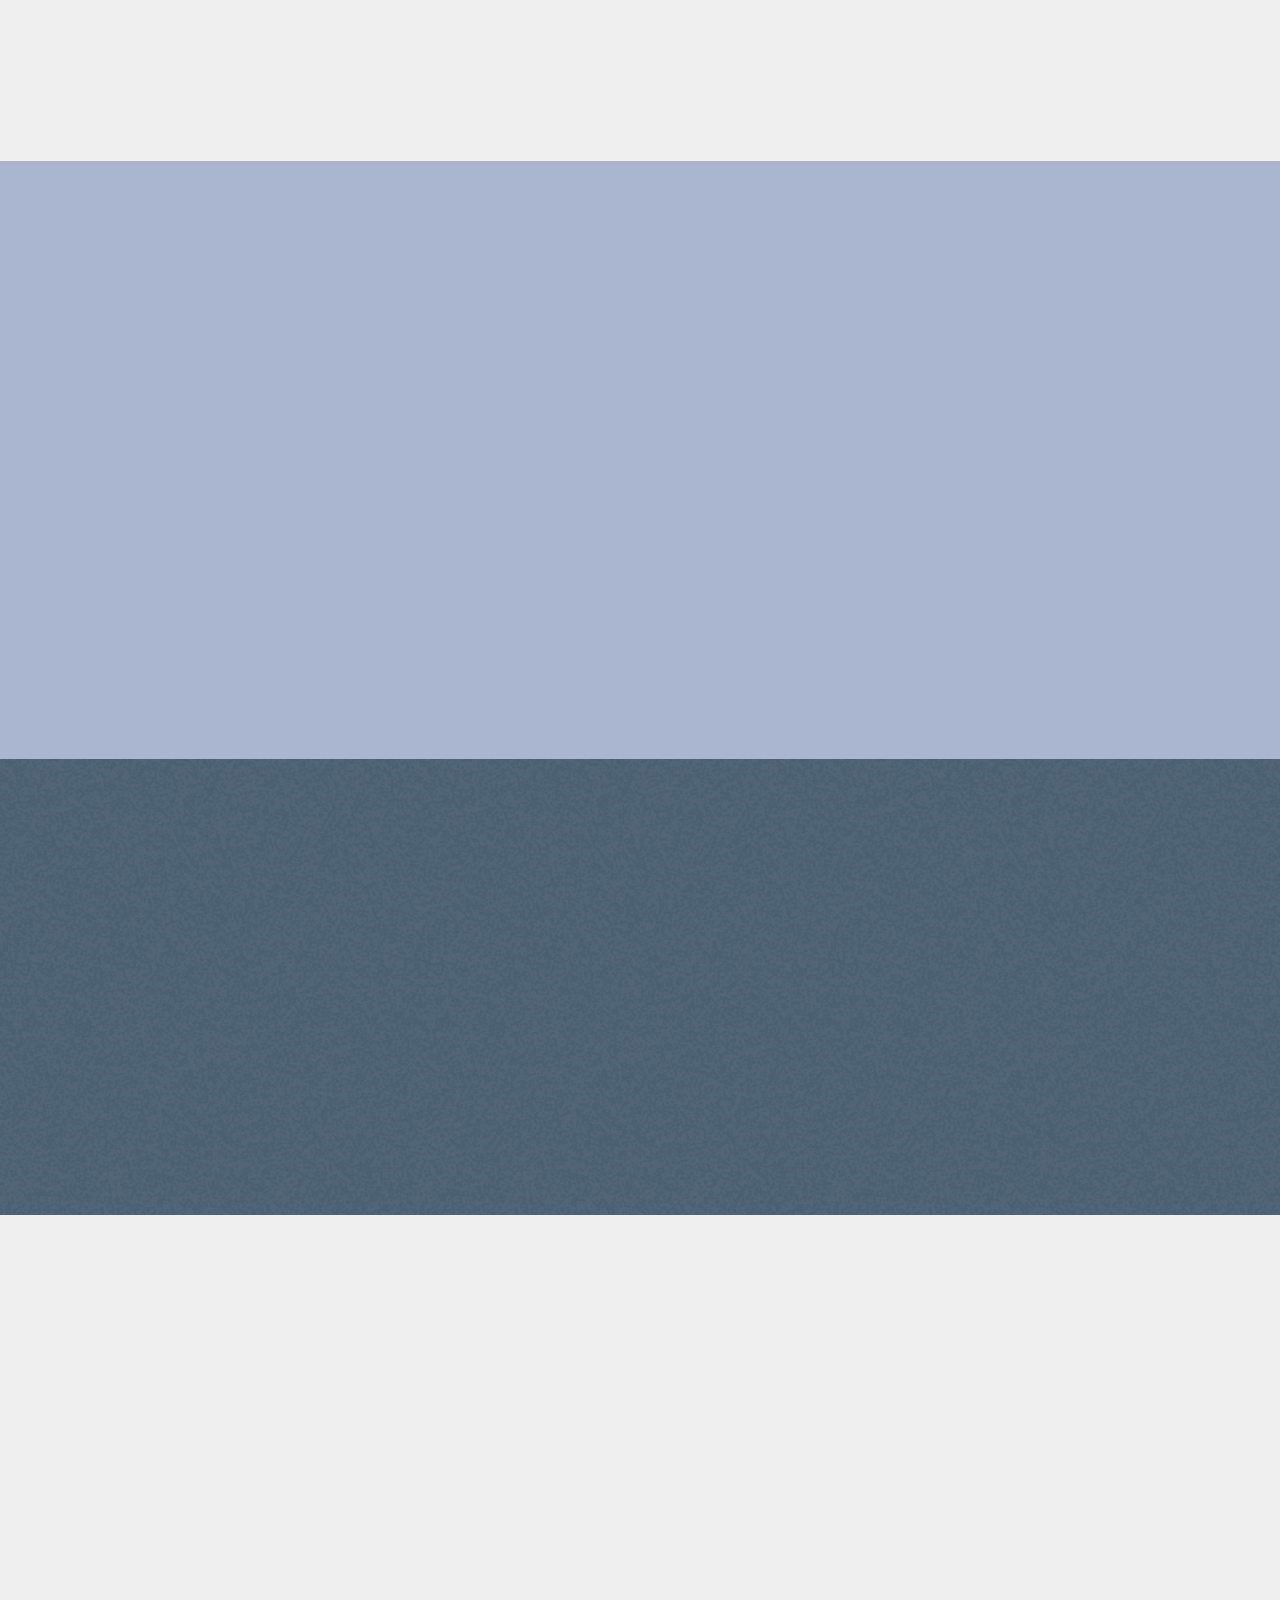
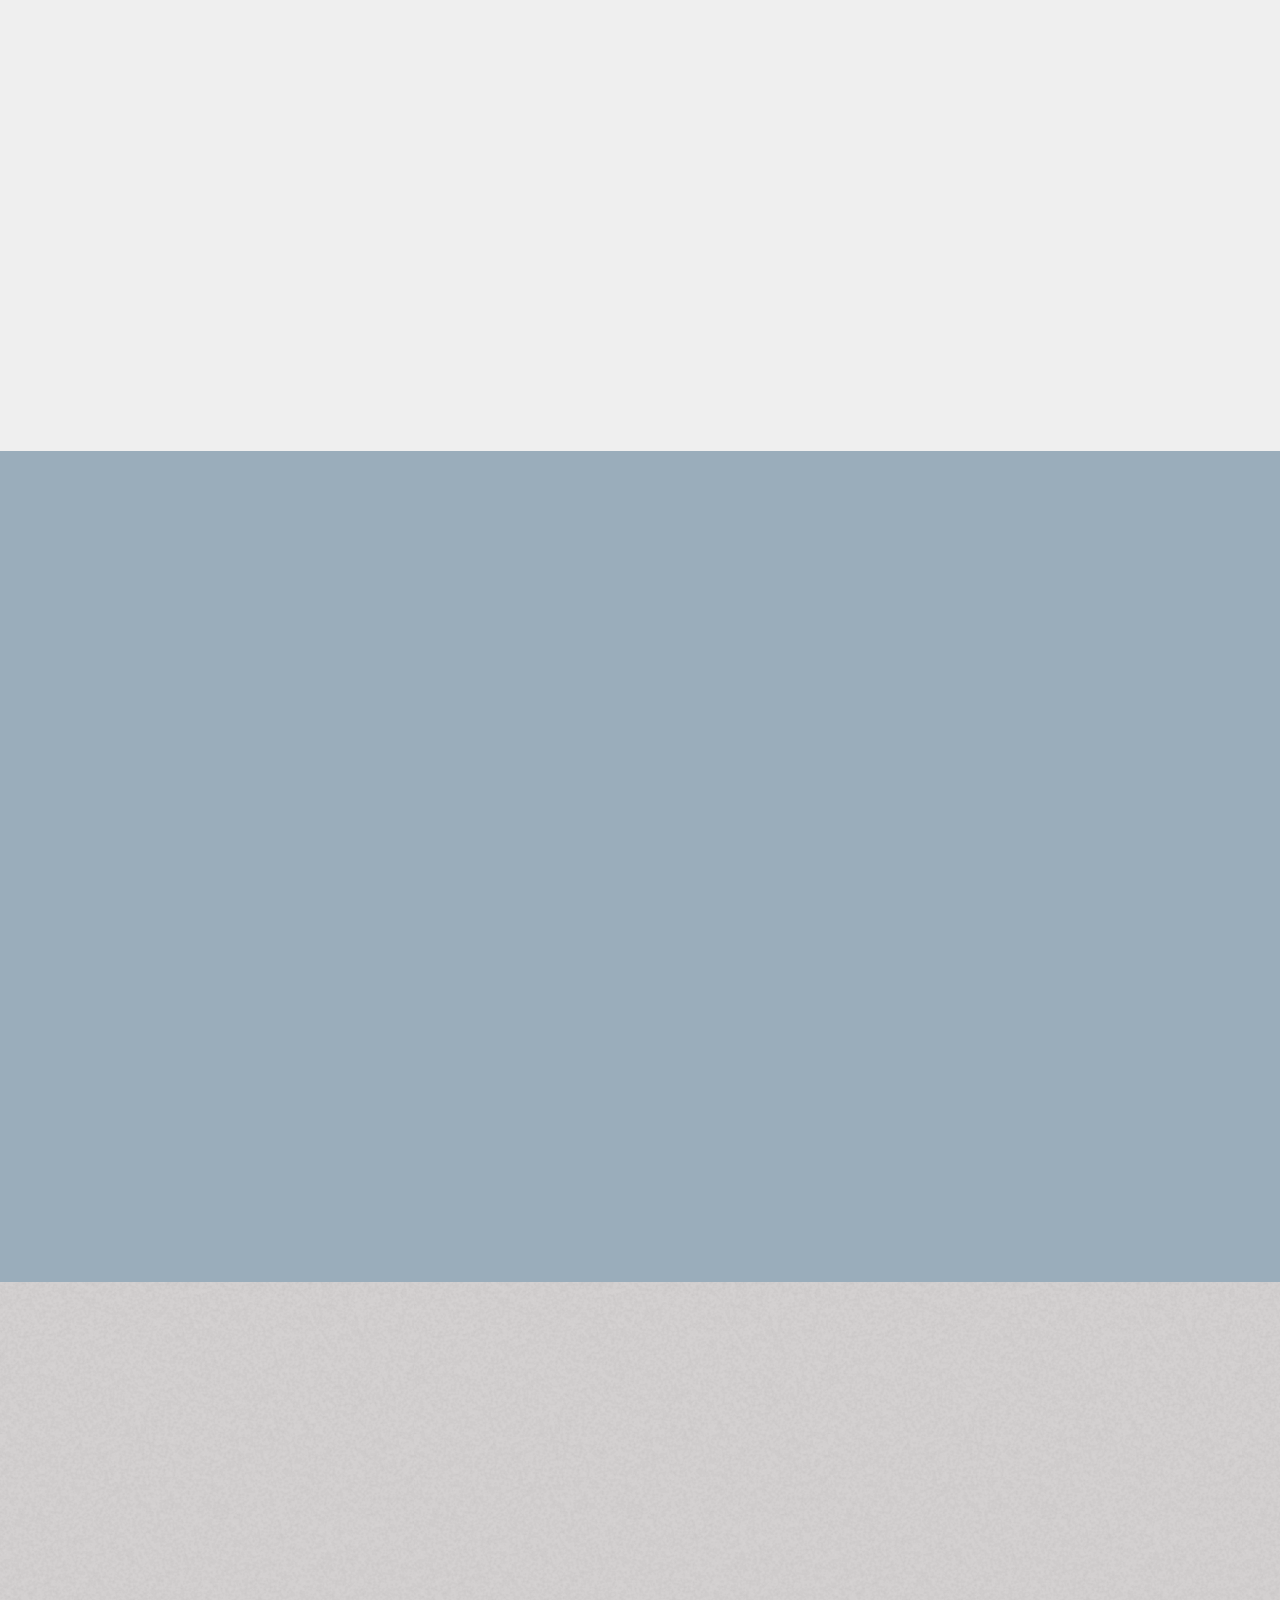
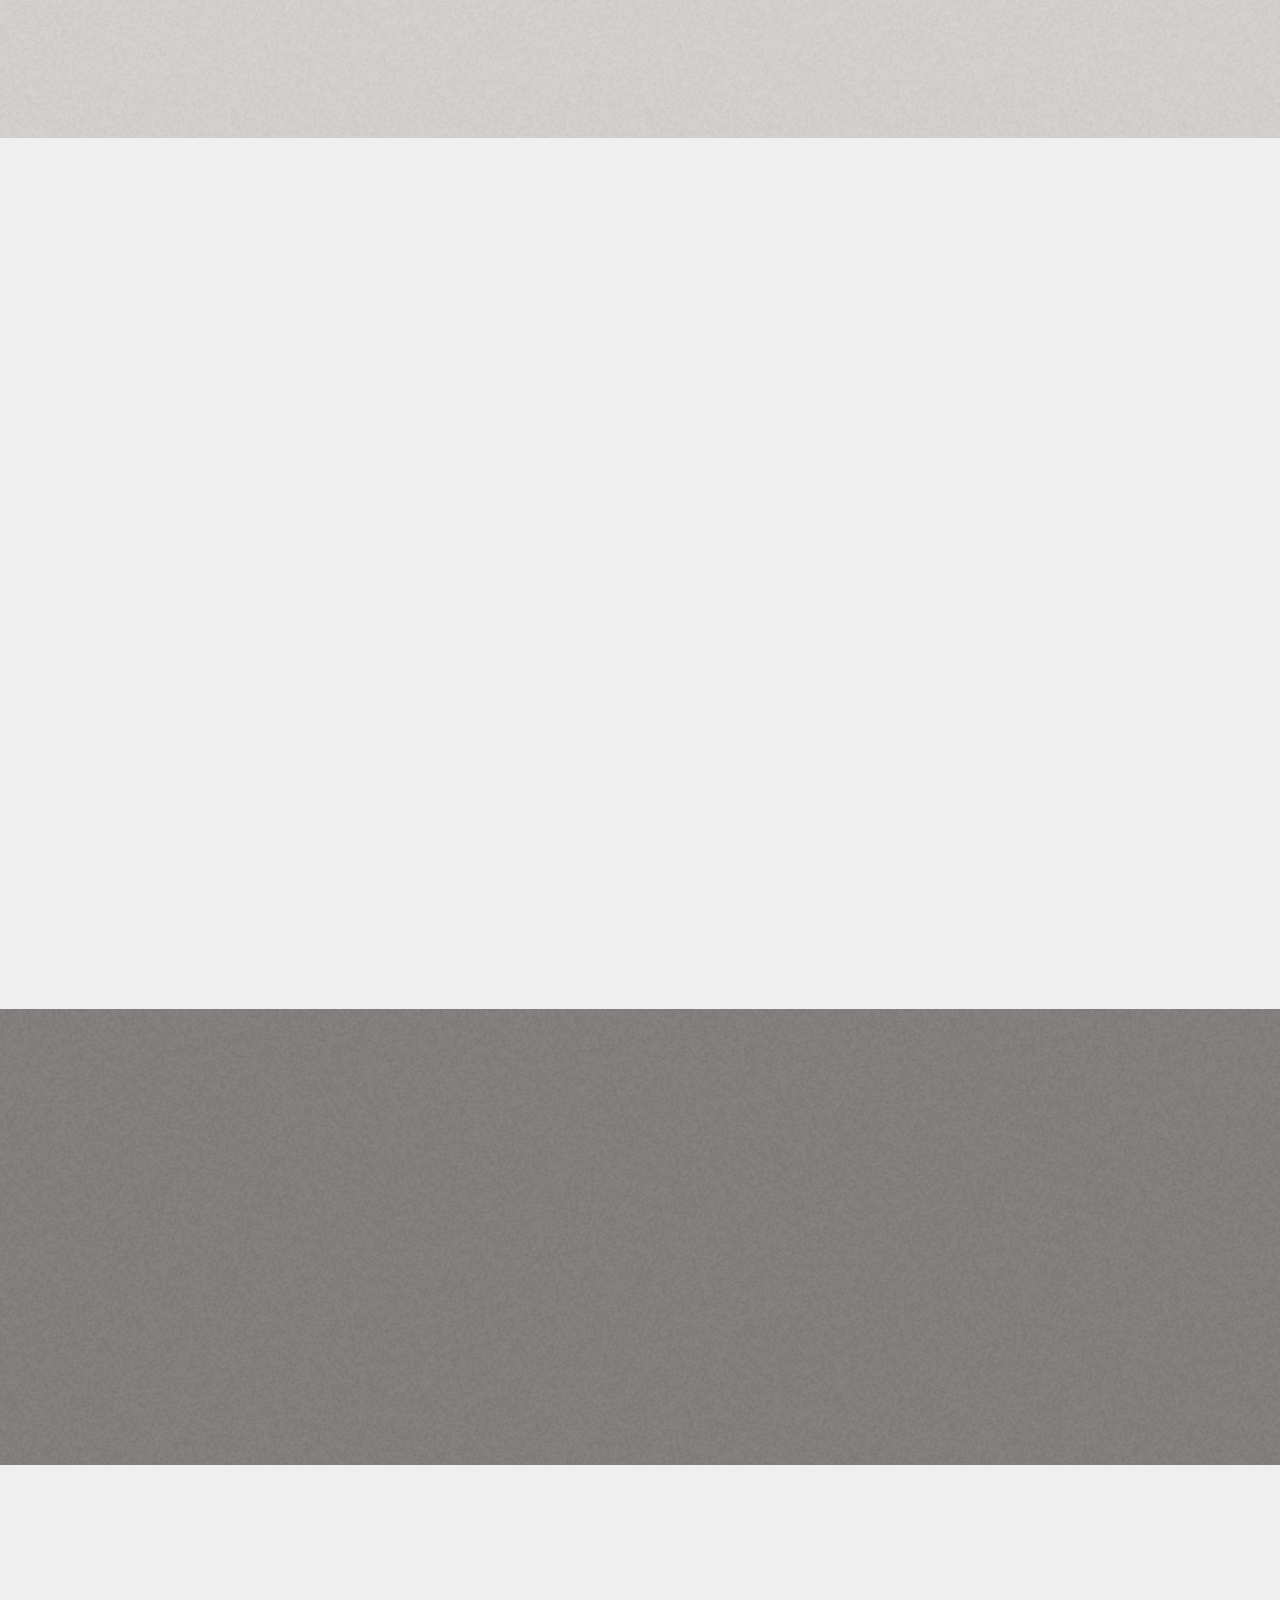
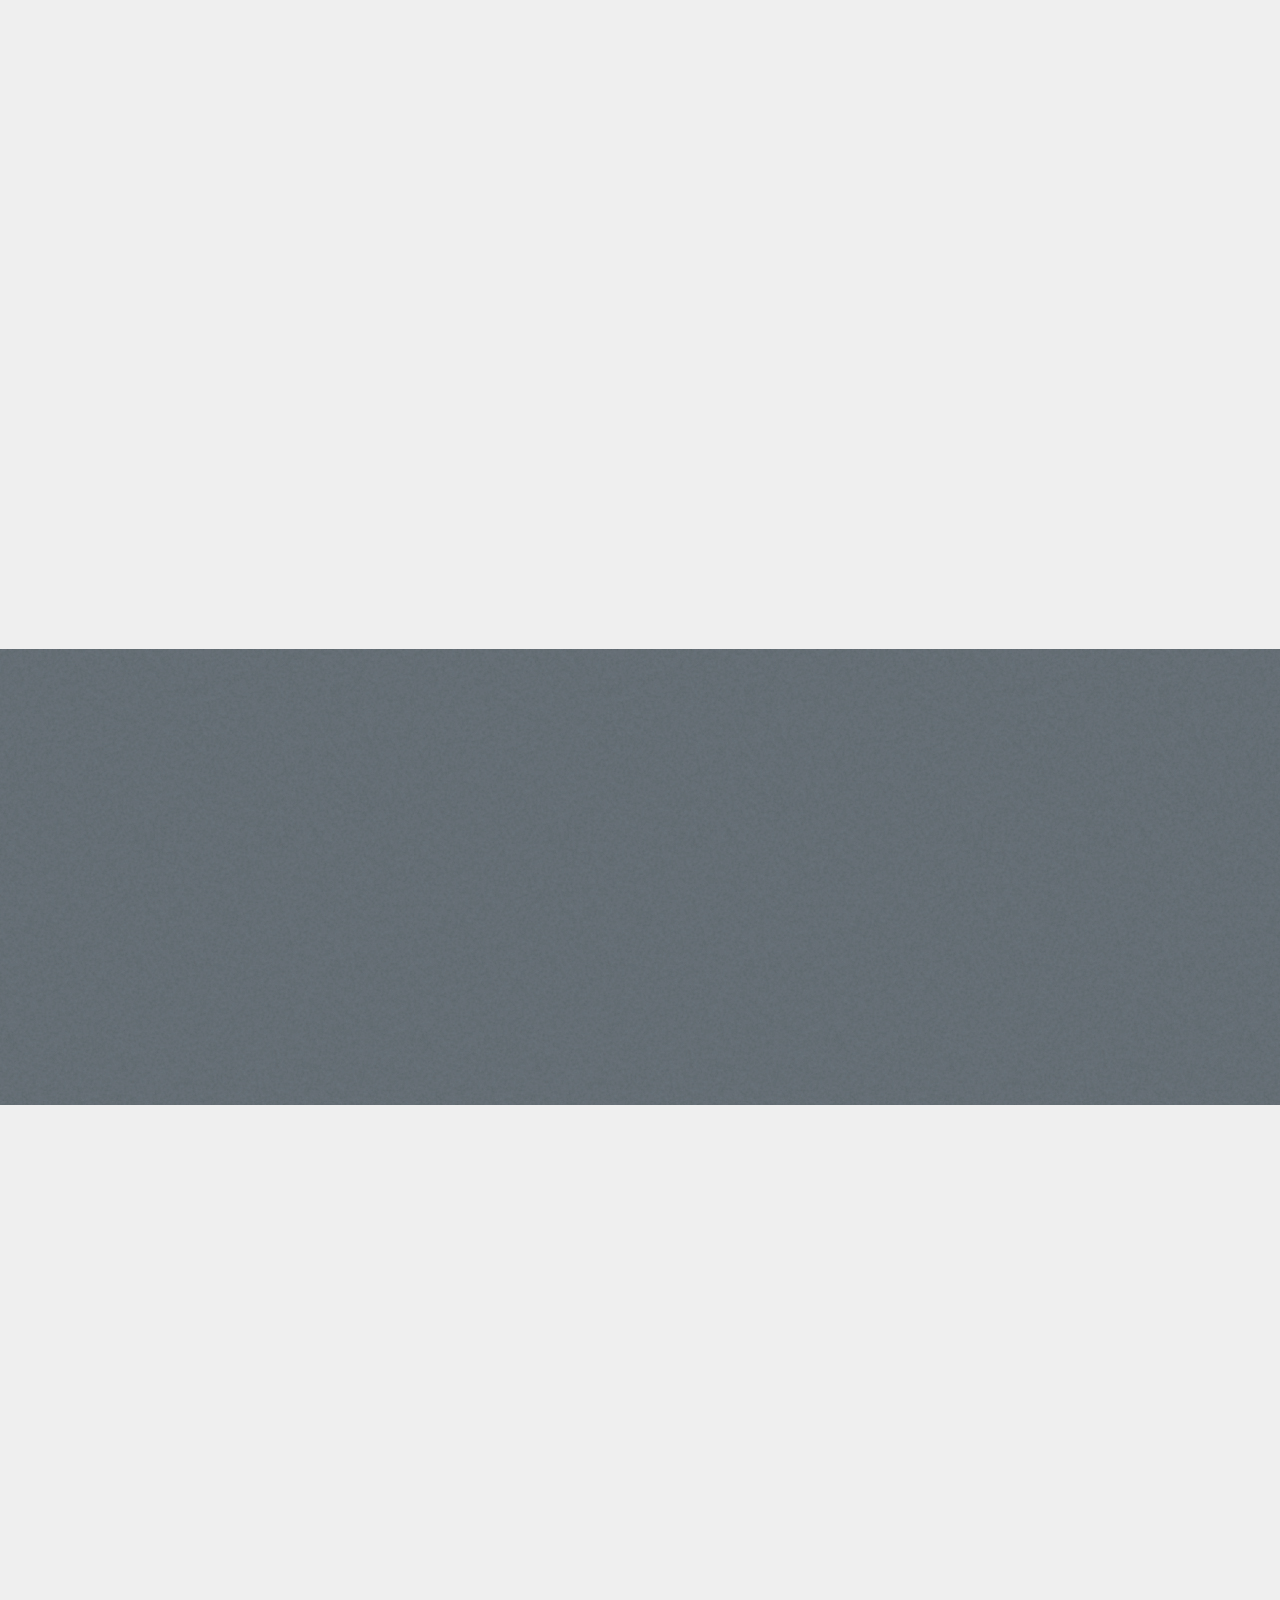
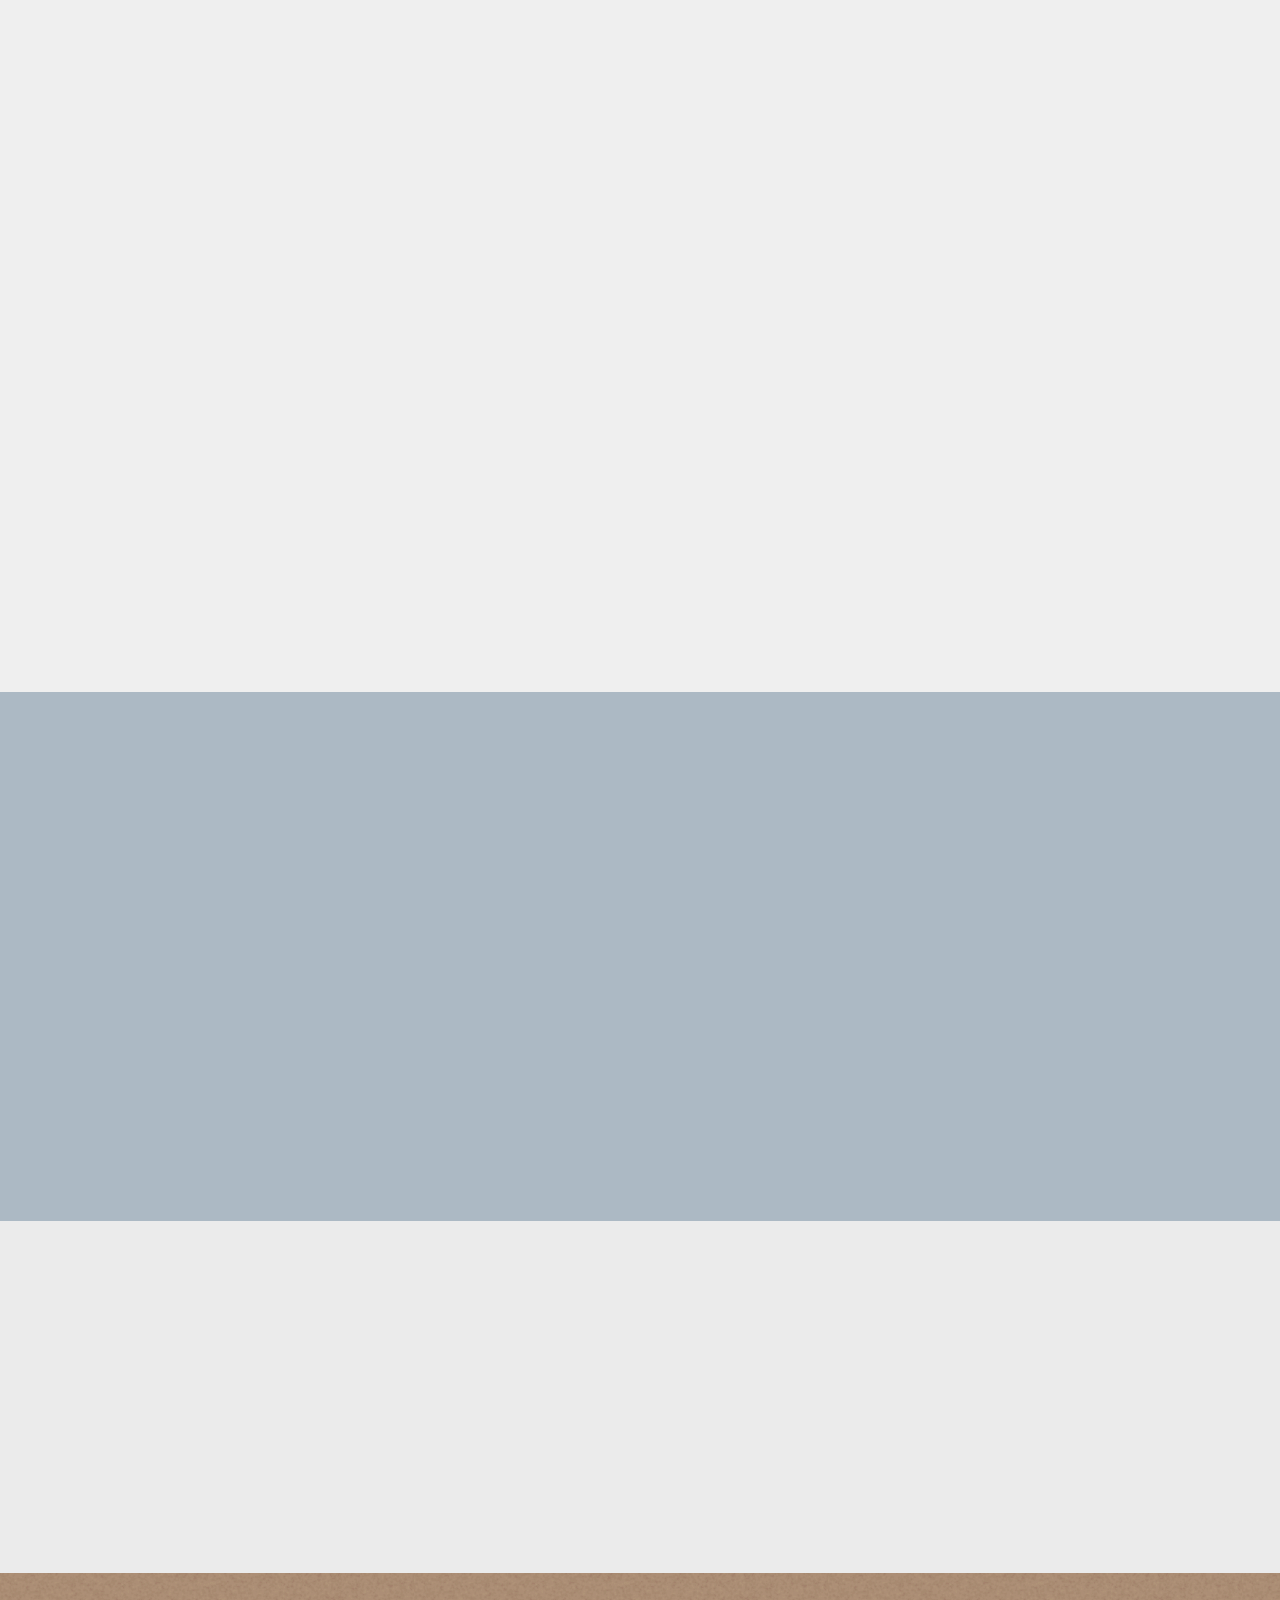
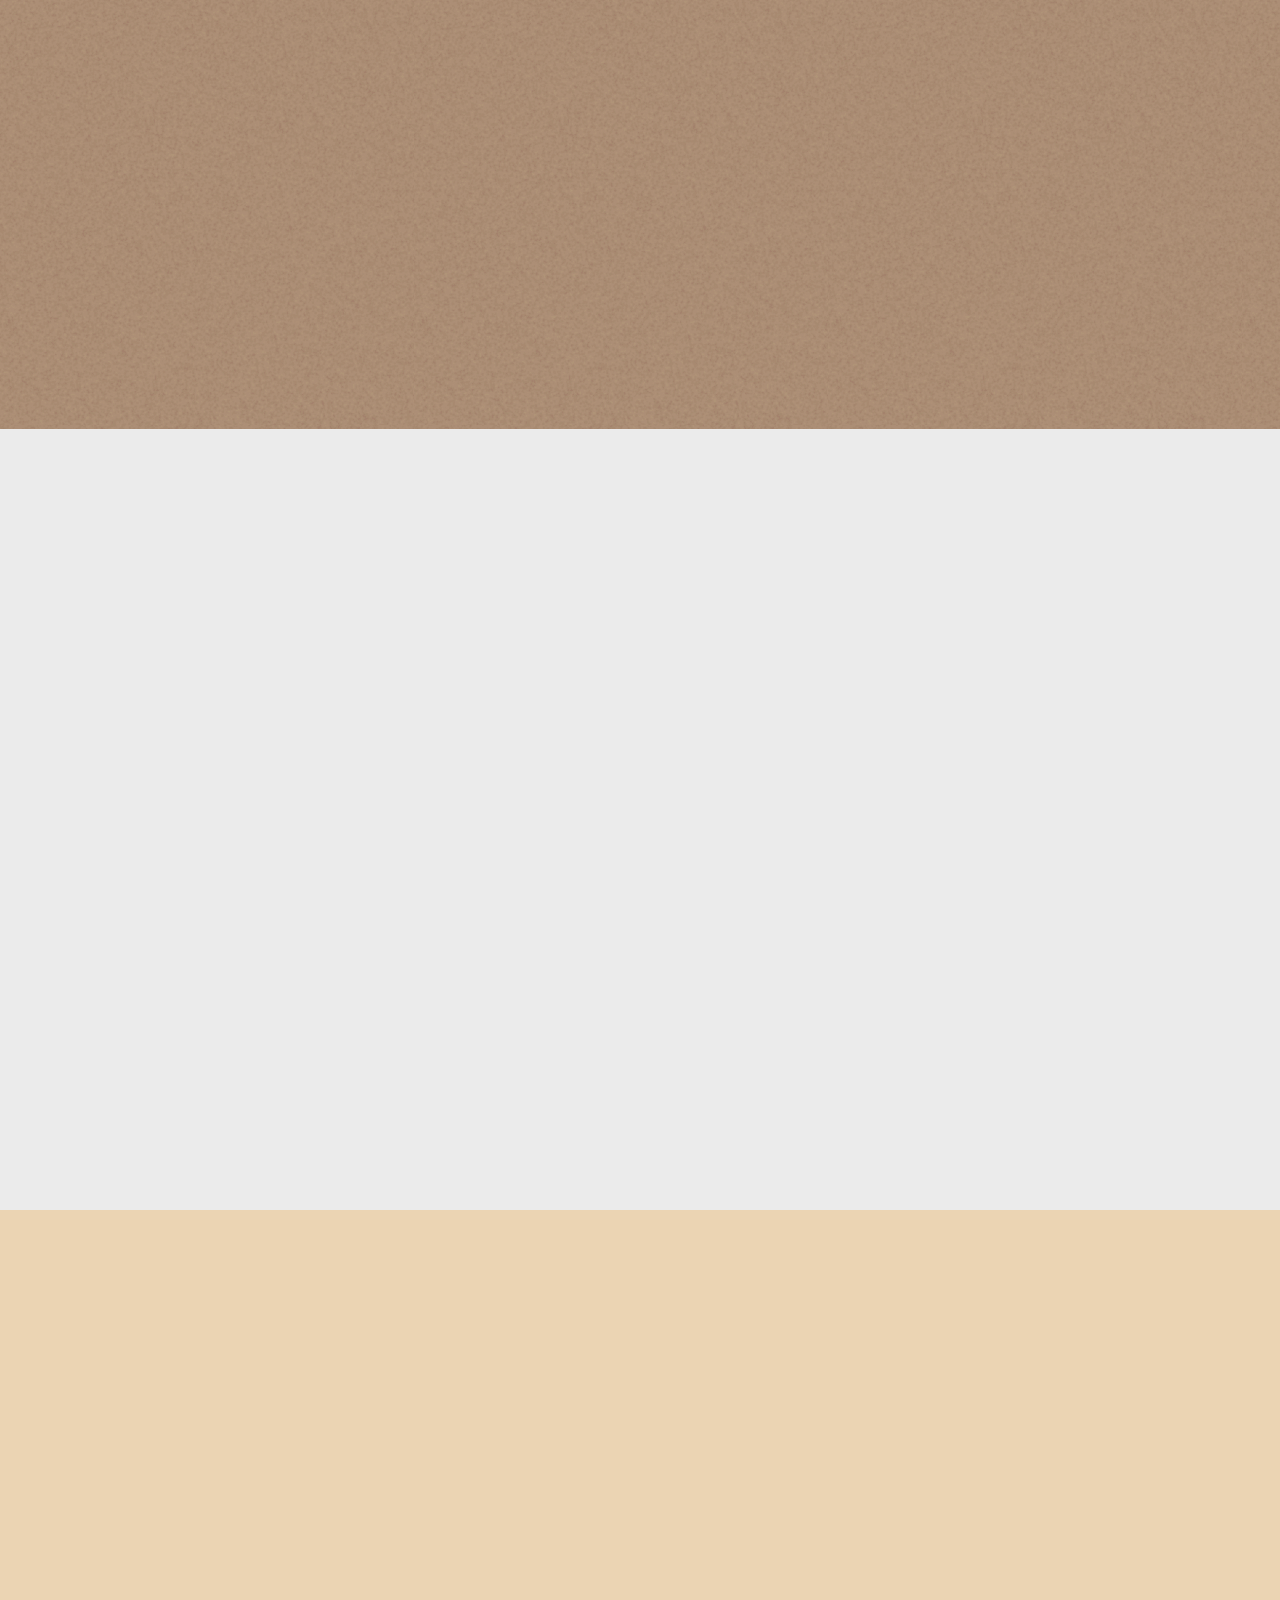
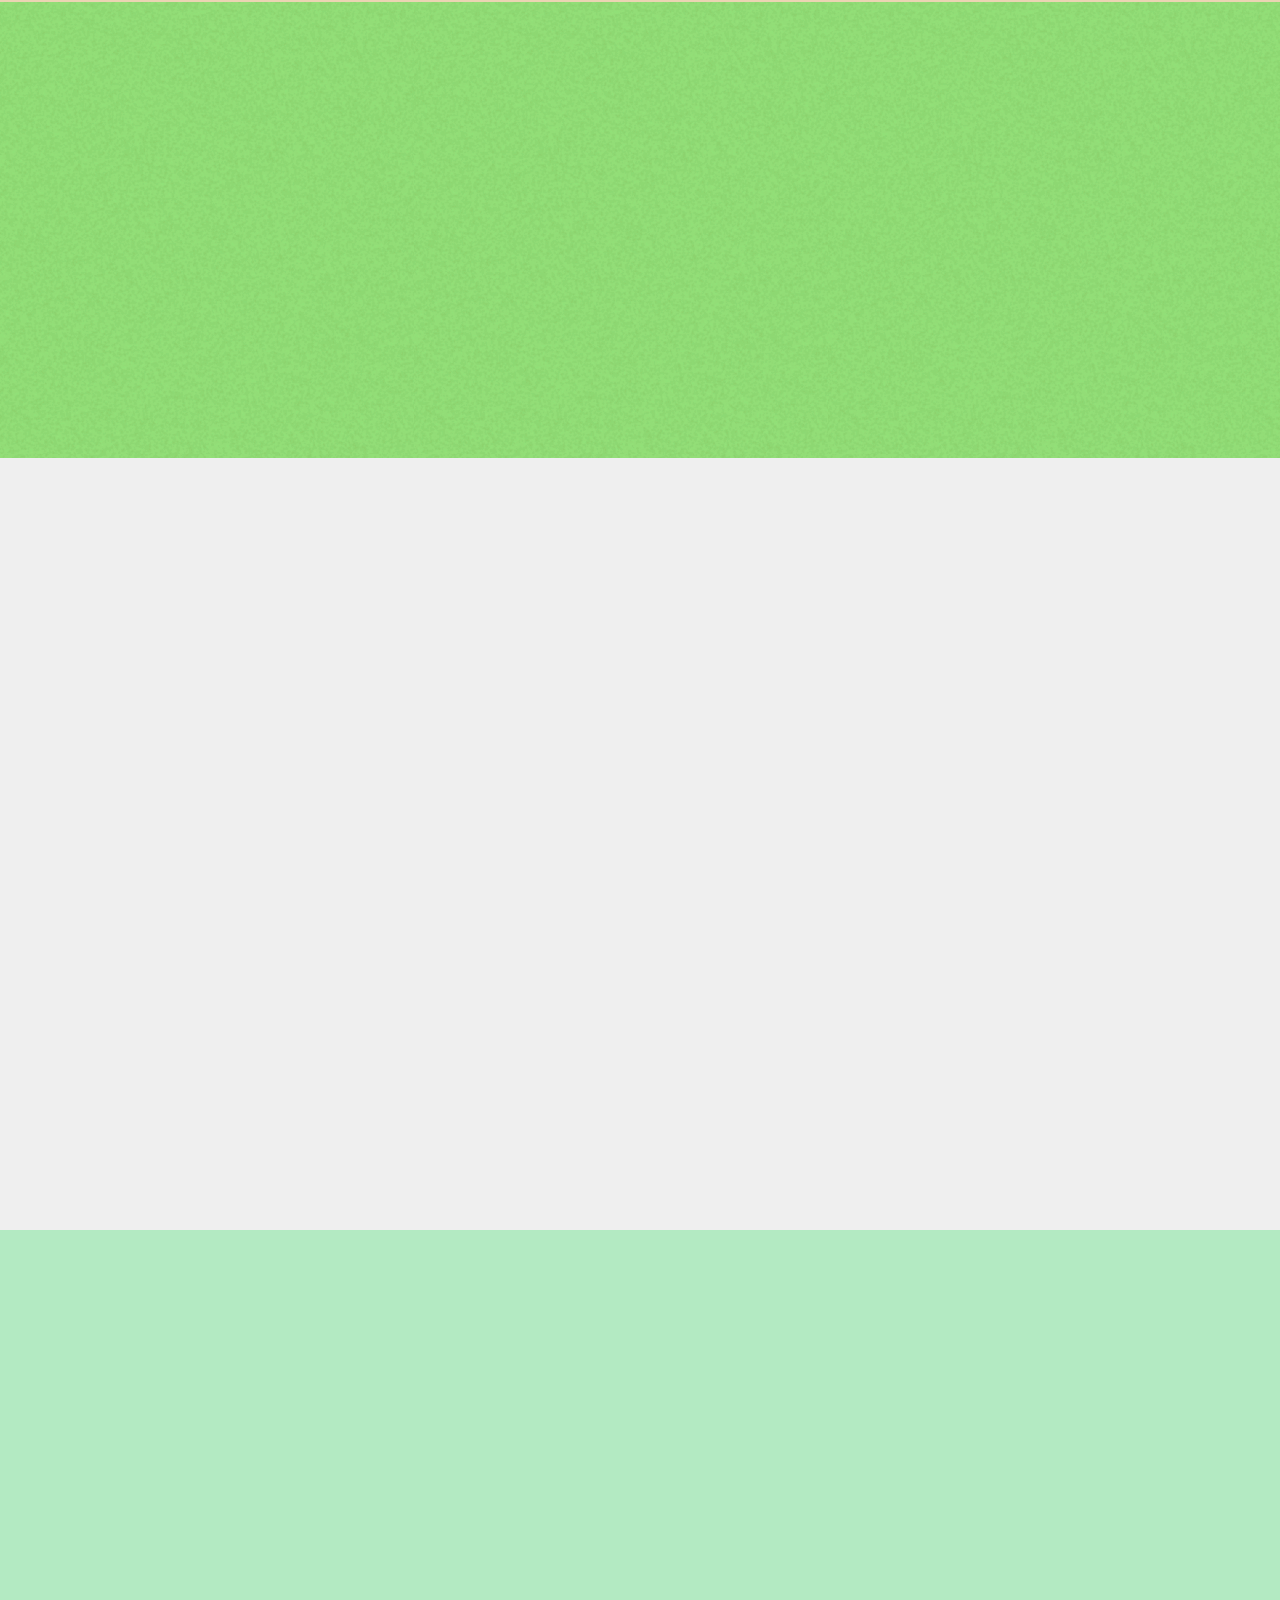
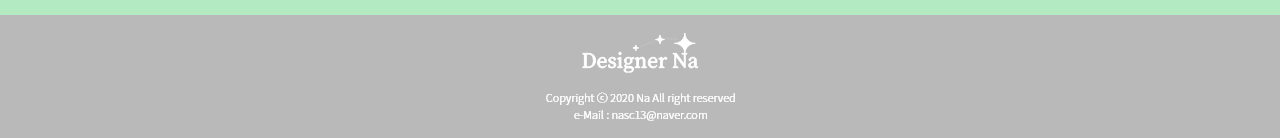
<file: m_index.html>
<!DOCTYPE html>
<html lang="ko" dir="ltr">
  <head>
    <meta charset="utf-8">
    <title>Designer 'Na' portfoilo</title>
    <meta name="viewport" content="width=414, user-scalable=no, target-density-dpi=device-dpi">
    <link rel="stylesheet" href="css/m_style.css">
    <link rel="stylesheet" href="css/aos.css">
  </head>
  <body>
    <header>
      <div class="logo">
        <img src="img/m_01.png" alt="logo">
      </div>
    </header>

  <section>
    <div class="keyvisual">
      <img src="img/m_03.png" data-aos="fade-right" data-aos-duration="1800" alt="slogan">
    </div>

    <div class="profile">
      <div class="pf_01" data-aos="fade-up" data-aos-duration="1000"><img src="img/m_05.png" alt="about me"></div>
      <div class="pf_02" data-aos="fade-up" data-aos-duration="1000"><img src="img/m_06.png" alt="me"></div>
      <div class="pf_03" data-aos="fade-up" data-aos-duration="1000"><img src="img/m_07.png" alt="education"></div>
      <div class="pf_04" data-aos="fade-up" data-aos-duration="1000"><img src="img/m_08.png" alt="skill"></div>
    </div>

    <div class="pf1">
      <img src="img/m_p_02.png" data-aos="fade-right" data-aos-duration="1000"alt="리플렛 디자인">
    </div>
    <div class="pf1_1">
      <img src="img/m_p_03.png" data-aos="fade-up" data-aos-duration="1000" alt="리플렛 디자인 설명">
    </div>
    <div class="pf1_2">
      <img src="img/m_p_04.png" data-aos="fade-up" data-aos-duration="1000" alt="리플렛 디자인 목업">
    </div>


    <div class="pf2">
      <img src="img/m_p_06.png" data-aos="fade-right" data-aos-duration="1000" alt="북커버 디자인">
    </div>
    <div class="pf2_1">
      <img src="img/m_p_07.png" data-aos="fade-up" data-aos-duration="1000" alt="북커버 디자인 설명">
    </div>
    <div class="pf2_2">
      <img src="img/m_p_08.png" data-aos="fade-up" data-aos-duration="1000" alt="북커버 디자인 목업">
    </div>


    <div class="pf3">
      <img src="img/m_p_10.png" data-aos="fade-right" data-aos-duration="1000" alt="잡지광고">
    </div>
    <div class="pf3_1">
      <img src="img/m_p_11.png" data-aos="fade-up" data-aos-duration="1000" alt="잡지광고 설명">
    </div>


    <div class="pf4">
      <img src="img/m_p_13.png" data-aos="fade-right" data-aos-duration="1000" alt="신문 공익광고">
    </div>
    <div class="pf4_1">
      <img src="img/m_p_14.png" data-aos="fade-up" data-aos-duration="1000" alt="신문 공익광고 설명">
    </div>


    <div class="pf5">
      <img src="img/m_p_16.png" data-aos="fade-right" data-aos-duration="1000" alt="C.I 디자인">
    </div>
    <div class="pf5_1">
      <img src="img/m_p_17.png" data-aos="fade-up" data-aos-duration="1000" alt="C.I 디자인 설명">
    </div>
    <div class="pf5_2">
      <img src="img/m_p_18.png" data-aos="fade-up" data-aos-duration="1000" alt="C.I 디자인 목업">
    </div>
    <div class="pf5_3">
      <img src="img/m_p_19.png" data-aos="fade-up" data-aos-duration="1000" alt="C.I 디자인 목업">
    </div>


    <div class="pf6">
      <img src="img/m_p_21.png" data-aos="fade-right" data-aos-duration="1000" alt="패키지 디자인">
    </div>
    <div class="pf6_1">
      <img src="img/m_p_22.png" data-aos="fade-up" data-aos-duration="1000" alt="패키지 디자인 설명">
    </div>
    <div class="pf6_2">
      <img src="img/m_p_23.png" data-aos="fade-up" data-aos-duration="1000" alt="패키지 디자인 목업">
    </div>


    <div class="pf7">
      <img src="img/m_p_24.png" data-aos="fade-right" data-aos-duration="1000" alt="모바일 웹 디자인">
    </div>
    <div class="pf7_1">
      <img src="img/m_p_25.png" data-aos="fade-up" data-aos-duration="1000" alt="모바일 웹 설명">
    </div>
    <div class="pf7_2">
      <img src="img/m_p_26.png" data-aos="fade-up" data-aos-duration="1000" alt="모바일 웹 목업">
    </div>

  </section>
  <footer>
    <img src="img/m_p_27.png" alt="footer">
  </footer>

  <!--AOS 스크립트-->
  <script type="text/javascript" src="js/aos.js"></script>
  <script>
    AOS.init({
      easing: 'ease-in-out-sine'
    });
  </script>

</body>
</html>
</file>
<file: css/style.css>
*{margin: 0;}
html{font-size: 10px;}
body{font-size: 1rem;}
a{text-decoration: none;}

header{position: fixed;background-color: #ffffff;width: 100%;height: 8rem;z-index: 9999;}
header > nav{margin: auto;width: 102.4rem;height: 8rem;display: flex;justify-content: space-between;align-items: center;}

header > nav > .menu {display: inline-block;}
header > nav > .menu > ul {list-style: none;}
header > nav > .menu > ul > li {float: left;margin: 1.45rem;}
header > nav > .menu > ul > li > a {color: #FF5DA4;font-family: 'Noto Serif KR', sans-serif;font-size: 1.5rem;font-weight: 500;letter-spacing: -0.03rem;}
header > nav > .menu > ul > li > a:hover {color: #D0A6DF;}

section{padding-top: 8rem;}
section > .keyvisual {background-image: url('../img/02_keyvisual_bg.png');height: 80rem;}
section > .keyvisual > .keyvisual_wrap {margin: auto;width: 102.4rem;height: 80rem;}
section > .keyvisual > .keyvisual_wrap > .keyvisual_title {padding-top: 29.5rem;text-align: center;}

section > .profile {background-image: url('../img/04_profile.png');height: 92rem;}
section > .profile > .profile_wrap {margin: auto;width: 102.4rem;}
section > .profile > .profile_wrap > .profile_01 {padding-top: 9rem;padding-left: 3.1rem;}
section > .profile > .profile_wrap > .profile_02 {margin-top: 6.6rem;padding-left: 11rem;}

section > .bottom {background-image: url('../img/05_bot_bg.png');height: 92rem;}
section > .bottom > .bot_tit{margin: auto;padding-top: 9rem;padding-left: 3.1rem;width: 102.4rem;}
section > .bottom > .bot_wrap{margin:auto;width: 91.4rem;display: flex;justify-content: space-between;align-items: center;padding-top: 9.8rem;}
section > .bottom > .bot_wrap2{margin:auto;width: 58.7rem;display: flex;justify-content: space-between;align-items: center;padding-top: 5.2em;}
.bot_01{position: relative;display: inline-block;height: 26rem;width: 26rem;background-image: url('../img/05_bot_01.png');background-size: cover;}
.bot_02{position: relative;display: inline-block;height: 26rem;width: 26rem;background-image: url('../img/05_bot_02.png');background-size: cover;}
.bot_03{position: relative;display: inline-block;height: 26rem;width: 26rem;background-image: url('../img/05_bot_03.png');background-size: cover;}
.bot_04{position: relative;display: inline-block;height: 26rem;width: 26rem;background-image: url('../img/05_bot_04.png');background-size: cover;}
.bot_05{position: relative;display: inline-block;height: 26rem;width: 26rem;background-image: url('../img/05_bot_05.png');background-size: cover;}

.bot_01:hover{background-image: url('../img/05_bot_01_over.png');transition: 1s;}
.bot_02:hover{background-image: url('../img/05_bot_02_over.png');transition: 1s;}
.bot_03:hover{background-image: url('../img/05_bot_03_over.png');transition: 1s;}
.bot_04:hover{background-image: url('../img/05_bot_04_over.png');transition: 1s;}
.bot_05:hover{background-image: url('../img/05_bot_05_over.png');transition: 1s;}


section > .pf_01{background-image: url('../img/pf_tit_01_bg.png');height: 92rem;}
section > .pf_01 > .pf_wrap{margin: auto;width: 102.4rem;}
section > .pf_01 > .pf_wrap > .pf_app_01{margin: auto;text-align: right;padding-top: 5.1rem;padding-right: 6.2rem;}
section > .pf_01 > .pf_wrap > .pf_img_01{margin: auto;padding-top: 3.2rem;}

section > .pf_01_main{background-color: #EFEFEF;height: 72rem;}
section > .pf_01_main > .pf_main_wrap{margin:auto;width: 102.4rem;display: flex;justify-content: space-evenly;align-items: center;padding-top: 11.1rem;}

section > .pf_01_mu{background-color: #AAB6CF;height: 72rem;}
section > .pf_01_mu > .pf_mu_wrap{margin:auto;width: 102.4rem;}

section > .pf_02{background-image: url('../img/pf_tit_02_bg.png');height: 92rem;}
section > .pf_02 > .pf_wrap{margin: auto;width: 102.4rem;}
section > .pf_02 > .pf_wrap > .pf_app_02{margin: auto;text-align: right;padding-top: 5.1rem;padding-right: 6.2rem;}
section > .pf_02 > .pf_wrap > .pf_img_02{margin: auto;padding-top: 3.2rem;}

section > .pf_02_main{background-color: #EFEFEF;height: 72rem;}
section > .pf_02_main > .pf_main_wrap{margin:auto; width: 102.4rem;display: flex;justify-content: flex-end;align-items: center;padding-top: 3.1rem;}

section > .pf_02_mu{background-color: #9AADBB;height: 72rem;}
section > .pf_02_mu > .pf_mu_wrap{margin:auto;width: 102.4rem;}
section > .pf_02_mu > .pf_mu_wrap > .pf_mu_img_02{margin: auto;text-align: center;padding-top: 6.2rem;}


section > .pf_03{background-image: url('../img/pf_tit_03_bg.png');height: 92rem;}
section > .pf_03 > .pf_wrap{margin: auto;width: 102.4rem;}
section > .pf_03 > .pf_wrap > .pf_app_03{margin: auto;text-align: right;padding-top: 5.1rem;padding-right: 6.2rem;}
section > .pf_03 > .pf_wrap > .pf_img_03{margin: auto;padding-top: 3.1rem;}

section > .pf_03_main{background-color: #EFEFEF;height: 72rem;}
section > .pf_03_main > .pf_main_wrap{margin:auto; width: 81.5rem;display: flex;justify-content: space-between;align-items: center;}
section > .pf_03_main > .pf_main_wrap > .pf_main_txt_03{margin: auto;padding-top: 10rem;}

section > .pf_04{background-image: url('../img/pf_tit_04_bg.png');height: 92rem;}
section > .pf_04 > .pf_wrap{margin: auto;width: 102.4rem;}
section > .pf_04 > .pf_wrap > .pf_app_04{margin: auto;text-align: right;padding-top: 5.1rem;padding-right: 6.2rem;}
section > .pf_04 > .pf_wrap > .pf_img_04{margin: auto;padding-top: 3.5rem;}

section > .pf_04_main{background-color: #EFEFEF;height: 72rem;}
section > .pf_04_main > .pf_main_wrap{margin:auto; width: 102.4rem;display: flex;justify-content: flex-start;align-items: center;padding-top: 14.3rem;}
section > .pf_04_main > .pf_main_wrap > .pf_main_txt_04{margin: auto;padding-left: 10rem;}
section > .pf_04_main > .pf_main_wrap > .pf_main_img_04{margin: auto;padding-left: 4.8rem;}

section > .pf_05{background-image: url('../img/pf_tit_05_bg.png');height: 92rem;}
section > .pf_05 > .pf_wrap{margin: auto;width: 165.4rem;}
section > .pf_05 > .pf_wrap > .pf_img_05{margin: auto;}

section > .pf_05_main{background-color: #EFEFEF;height: 72rem;}
section > .pf_05_main > .pf_main_wrap{margin:auto; width: 102.4rem;display: flex;justify-content: flex-start;align-items: center;padding-top: 12.1rem;}

section > .pf_05_mu_1{background-color: #ACB9C4;height: 60rem;}
section > .pf_05_mu_1 > .pf_mu_wrap{margin:auto;width: 102.4rem;}
section > .pf_05_mu_1 > .pf_mu_wrap > .pf_mu_img_05_1{margin: auto;text-align: center;padding-top: 8.9rem;}

section > .pf_05_mu_2{background-color: #EBEBEB;height: 60rem;}
section > .pf_05_mu_2 > .pf_mu_wrap{margin:auto;width: 102.4rem;}
section > .pf_05_mu_2 > .pf_mu_wrap > .pf_mu_img_05_2{margin: auto;text-align: center;padding-top: 5.3rem;}


section > .pf_06{background-image: url('../img/pf_tit_06_bg.png');height: 92rem;}
section > .pf_06 > .pf_wrap{margin: auto;width: 102.4rem;}
section > .pf_06 > .pf_wrap > .pf_app_06{margin: auto;text-align: right;padding-top: 5.1rem;padding-right: 6.2rem;}
section > .pf_06 > .pf_wrap > .pf_img_06{margin: auto;padding-top: 5.3rem;}

section > .pf_06_main{background-color: #EBEBEB;height: 72rem;}
section > .pf_06_main > .pf_main_wrap{margin:auto; width: 102.4rem;display: flex;justify-content: flex-end;align-items: center;padding-top: 6rem;}

section > .pf_06_mu_1{background-color: #EBD4B3;height: 70rem;}
section > .pf_06_mu_1 > .pf_mu_wrap{margin:auto;width: 102.4rem;}
section > .pf_06_mu_1 > .pf_mu_wrap > .pf_mu_img_06_1{margin: auto;text-align: center;padding-top: 4.5rem;}


section > .pf_07{background-image: url('../img/pf_tit_07_bg.png');height: 92rem;}
section > .pf_07 > .pf_wrap{margin: auto;width: 102.4rem;}
section > .pf_07 > .pf_wrap > .pf_app_07{margin: auto;text-align: right;padding-top: 5.1rem;padding-right: 6.2rem;}
section > .pf_07 > .pf_wrap > .pf_img_07{margin: auto;text-align: center;padding-top: 3.2rem;}

section > .pf_07_main{background-color: #EFEFEF;height: 72rem;}
section > .pf_07_main > .pf_main_wrap{margin:auto; width: 102.4rem;display: flex;justify-content: flex-start;align-items: center;padding-top: 10.6rem;}

section > .pf_07_mu_1{background-color: #B1E7C0;height: 108rem;}
section > .pf_07_mu_1 > .pf_mu_wrap{margin:auto;width: 198rem;}
section > .pf_07_mu_1 > .pf_mu_wrap > .pf_mu_img_07_1{margin: auto;}

footer{background-color:#B9B9B9; height: 8rem;}
footer > .footer_wrap{margin: auto;width: 102.4rem;}
footer > .footer_wrap > .footer_logo{float: left;padding-top: 2.1rem;padding-left: 4rem;}
footer > .footer_wrap > .footer_txt{float: right;padding-top: 2.5rem;padding-right: 3.2rem;text-align: right;font-family: 'Noto Sans KR', sans-serif;font-size: 1.1rem;font-weight: 200;color: #ffffff;}
</file>
<file: css/m_style.css>
*{margin: 0}

html{font-size: 10px;}
body{font-size: 1rem;}
a{text-decoration: none;color: #ffffff;}

header{height: 6rem;text-align: center;}
header > .logo{padding-top: 1rem;}

section > .keyvisual{text-align: center;background-image: url('../img/m_02.png');height: 66rem;}
section > .keyvisual > img{padding-top: 25.2rem;}

section > .profile{background-image: url('../img/m_04.png');height: 134.9rem;}

.pf_01, .pf_02, .pf_03, .pf_04{text-align: center;}
section > .profile > .pf_01{padding-top: 5.9rem;padding-right: 16.1rem;}
section > .profile > .pf_02{padding-top: 5.1rem;padding-right: 1.4rem;}
section > .profile > .pf_03{padding-top: 6.9rem;padding-right: 0.5rem;}
section > .profile > .pf_04{padding-top: 6.9rem;padding-right: 1.4rem;}

.pf1, .pf1_1, .pf1_2, .pf2, .pf2_1, .pf2_2, .pf3, .pf3_1, .pf4, .pf4_1, .pf5, .pf5_1, .pf5_2, .pf5_3, .pf6, .pf6_1, .pf6_2, .pf7, .pf7_1, .pf7_2{text-align: center;}
section > .pf1{background-image: url('../img/m_p_01.png');height: 45.6rem;}
section > .pf1 > img{padding-top: 2.8rem;}
section > .pf1_1{background-color:  #EFEFEF;height: 83.6rem;}
section > .pf1_1 > img{padding-top: 3.9rem;}
section > .pf1_2{background-color:  #AAB6CF;height: 59.8rem;}
section > .pf1_2 > img{padding-top: 2rem;}

section > .pf2{background-image: url('../img/m_p_05.png');height: 45.6rem;}
section > .pf2 > img{padding-top: 2.8rem;}
section > .pf2_1{background-color:  #EFEFEF;height: 83.6rem;}
section > .pf2_1 > img{padding-top: 4rem;}
section > .pf2_2{background-color:  #9AADBB;height: 83.1rem;}
section > .pf2_2 > img{padding-top: 3.4rem;}

section > .pf3{background-image: url('../img/m_p_09.png');height: 45.6rem;}
section > .pf3 > img{padding-top: 2.8rem;}
section > .pf3_1{background-color:  #EFEFEF;height: 87.1rem;}

section > .pf4{background-image: url('../img/m_p_12.png');height: 45.6rem;}
section > .pf4 > img{padding-top: 2.8rem;}
section > .pf4_1{background-color:  #EFEFEF;height: 78.4rem;}
section > .pf4_1 > img{padding-top: 5.7rem;}

section > .pf5{background-image: url('../img/m_p_15.png');height: 45.6rem;}
section > .pf5_1{background-color:  #EFEFEF;height: 118.7rem;}
section > .pf5_1 > img{padding-top: 2.2rem;}
section > .pf5_2{background-color:  #ACB9C4;height: 52.9rem;}
section > .pf5_2 > img{padding-top: 3.6rem;}
section > .pf5_3{background-color:  #EBEBEB;height: 35.2rem;}
section > .pf5_3 > img{padding-top: 4.8rem;}

section > .pf6{background-image: url('../img/m_p_20.png');height: 45.6rem;}
section > .pf6 > img{padding-top: 2.8rem;}
section > .pf6_1{background-color:  #EBEBEB;height: 78.1rem;}
section > .pf6_1 > img{padding-top: 2.6rem;}
section > .pf6_2{background-color:  #EBD4B3;height: 39.2rem;}
section > .pf6_2 > img{padding-top: 2.8rem;}

section > .pf7{background-image: url('../img/m_p_28.png');height: 45.6rem;}
section > .pf7 > img{padding-top: 2.8rem;}
section > .pf7_1{background-color:  #EFEFEF;height: 77.2rem;}
section > .pf7_1 > img{padding-top: 2.9rem;}
section > .pf7_2{background-color:  #B3EAC2;height: 38.5rem;}
section > .pf7_2 > img{padding-top: 5.6rem;}

footer{background-color: #B9B9B9;height: 12.3rem;text-align: center;}
footer > img{padding-top: 1.8rem;}
</file>
